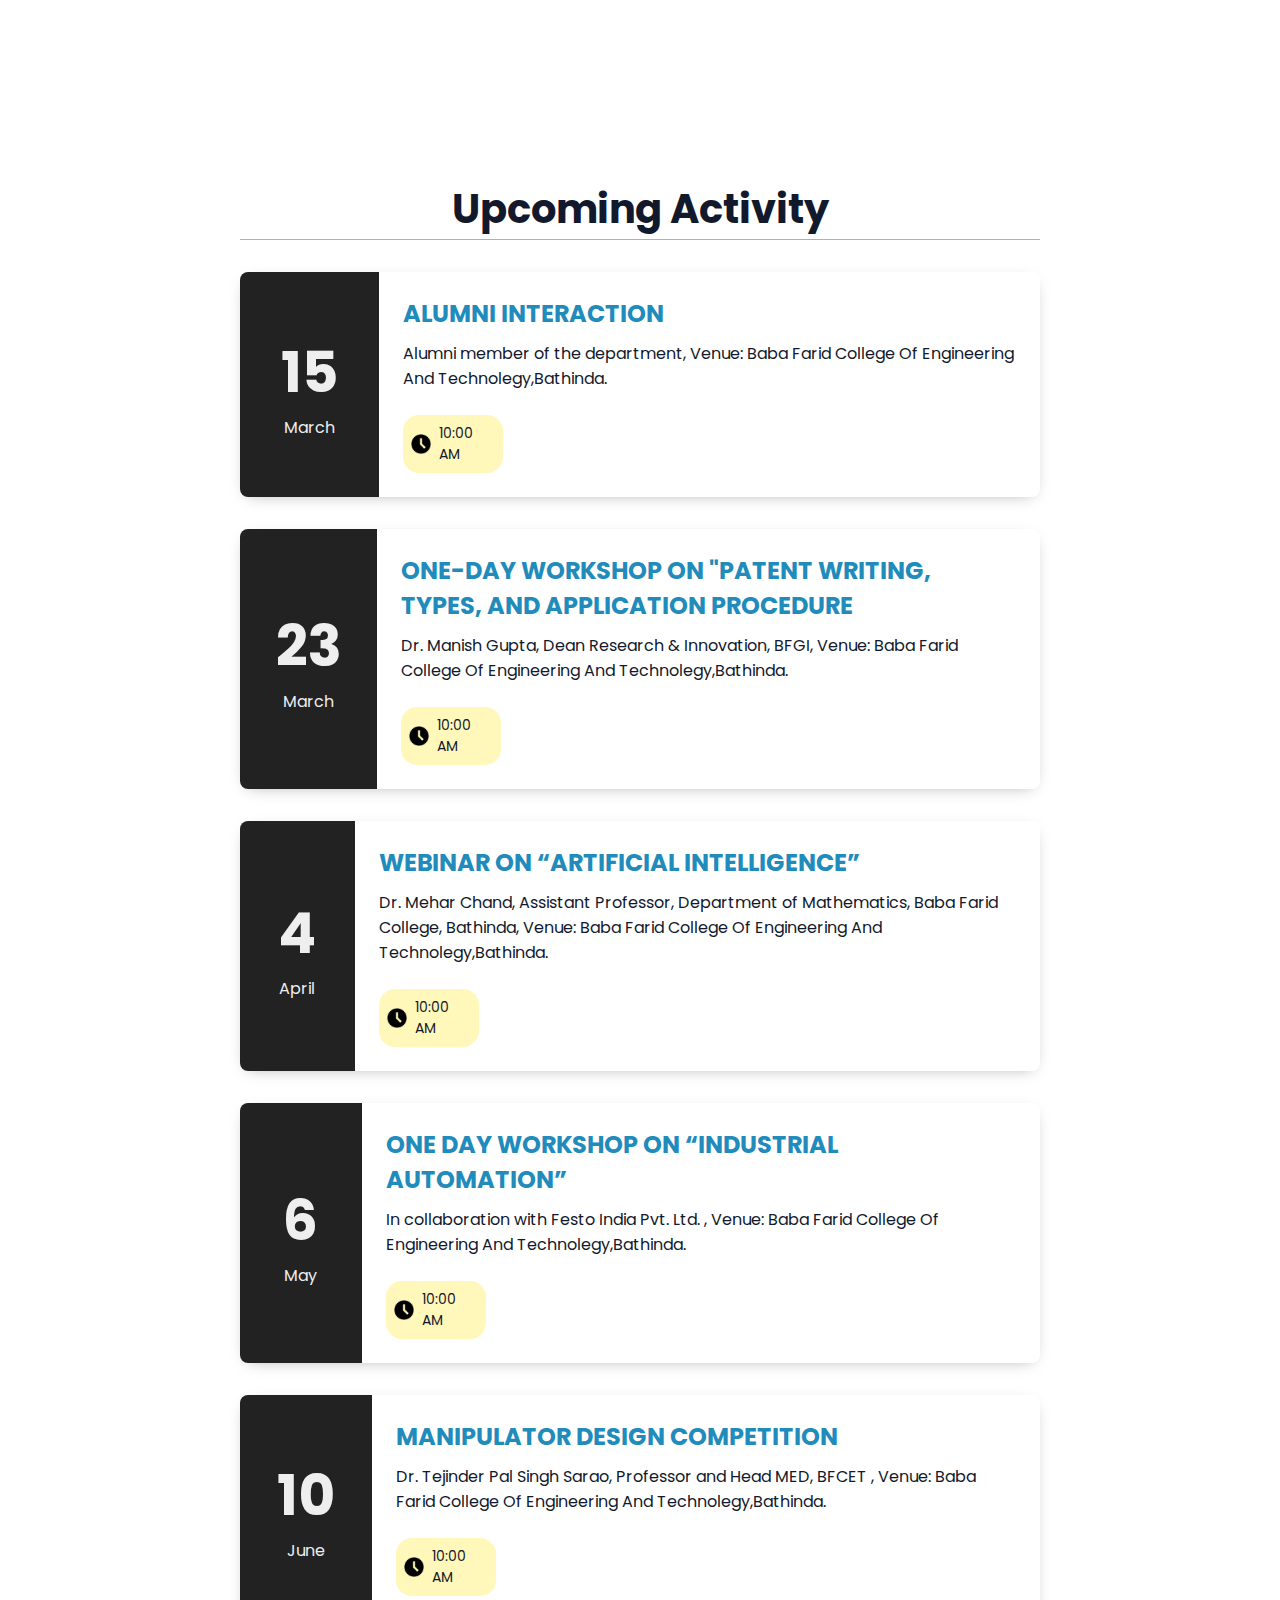
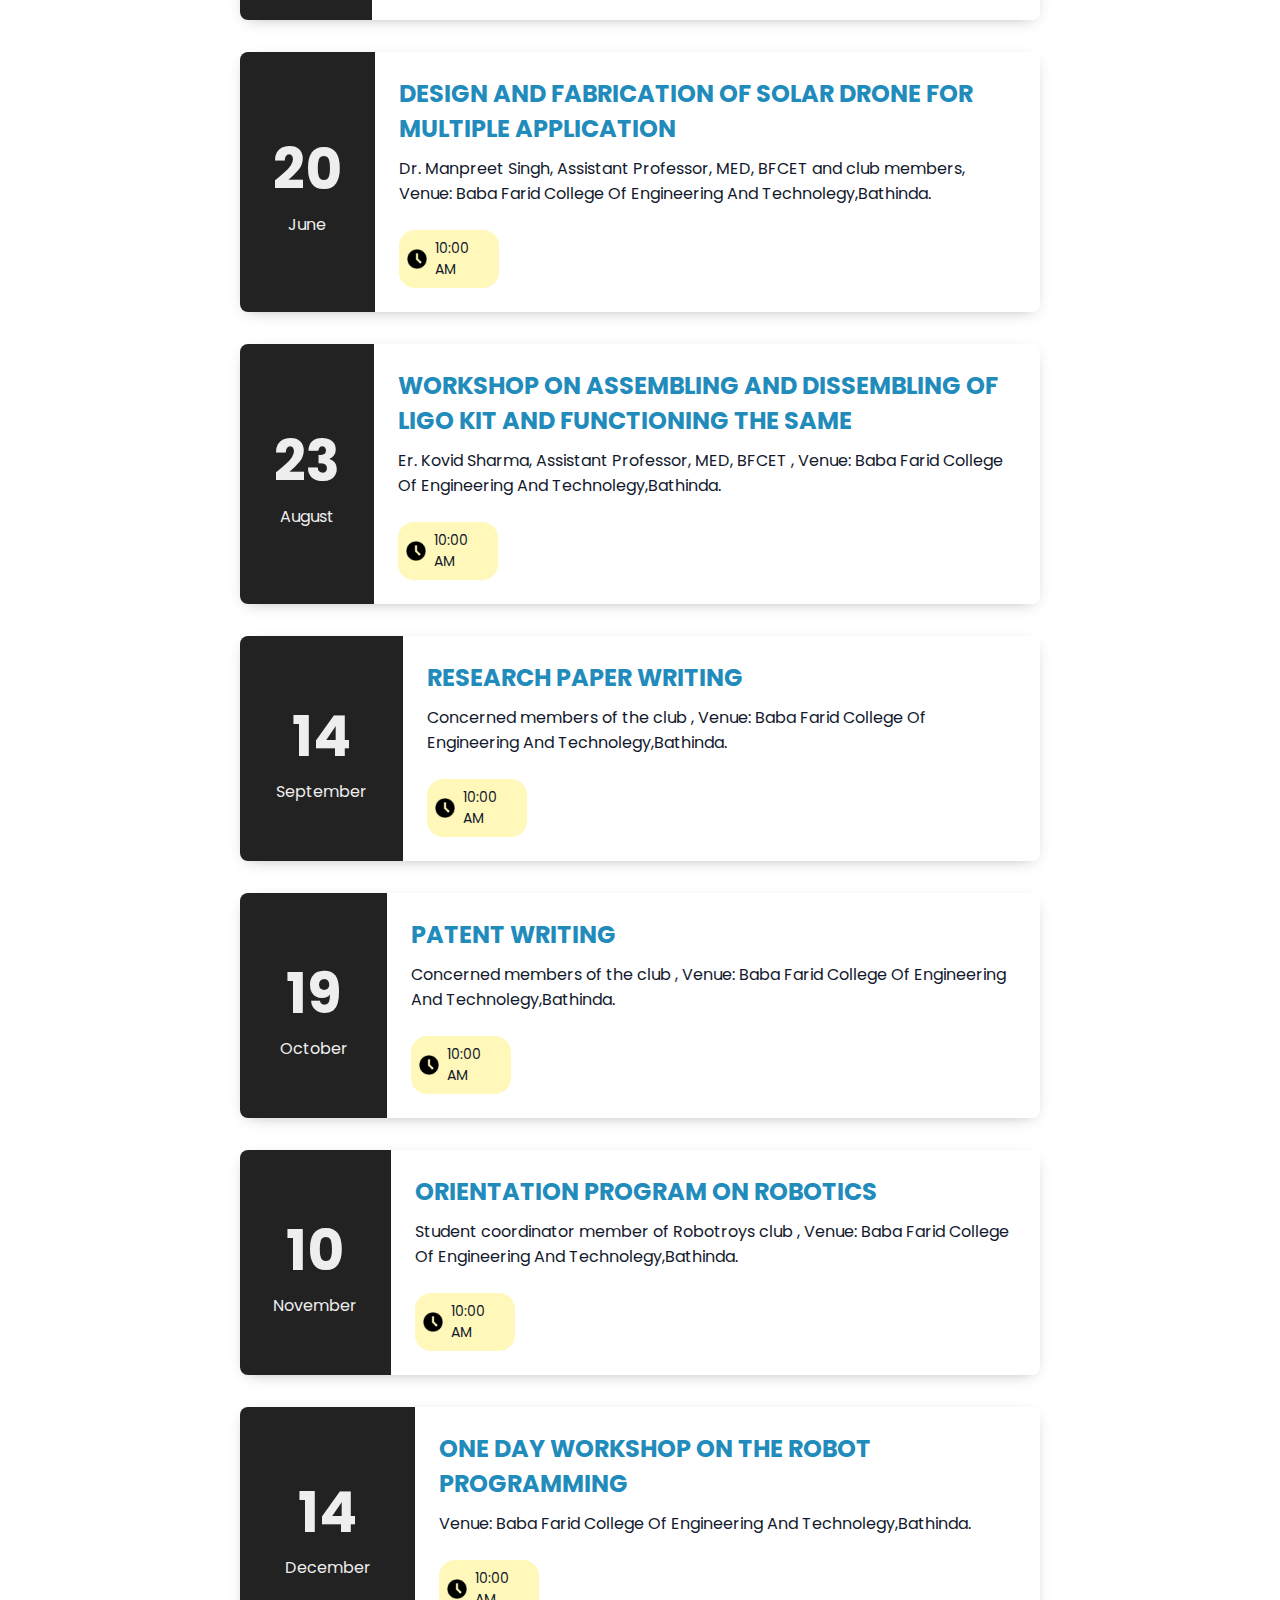
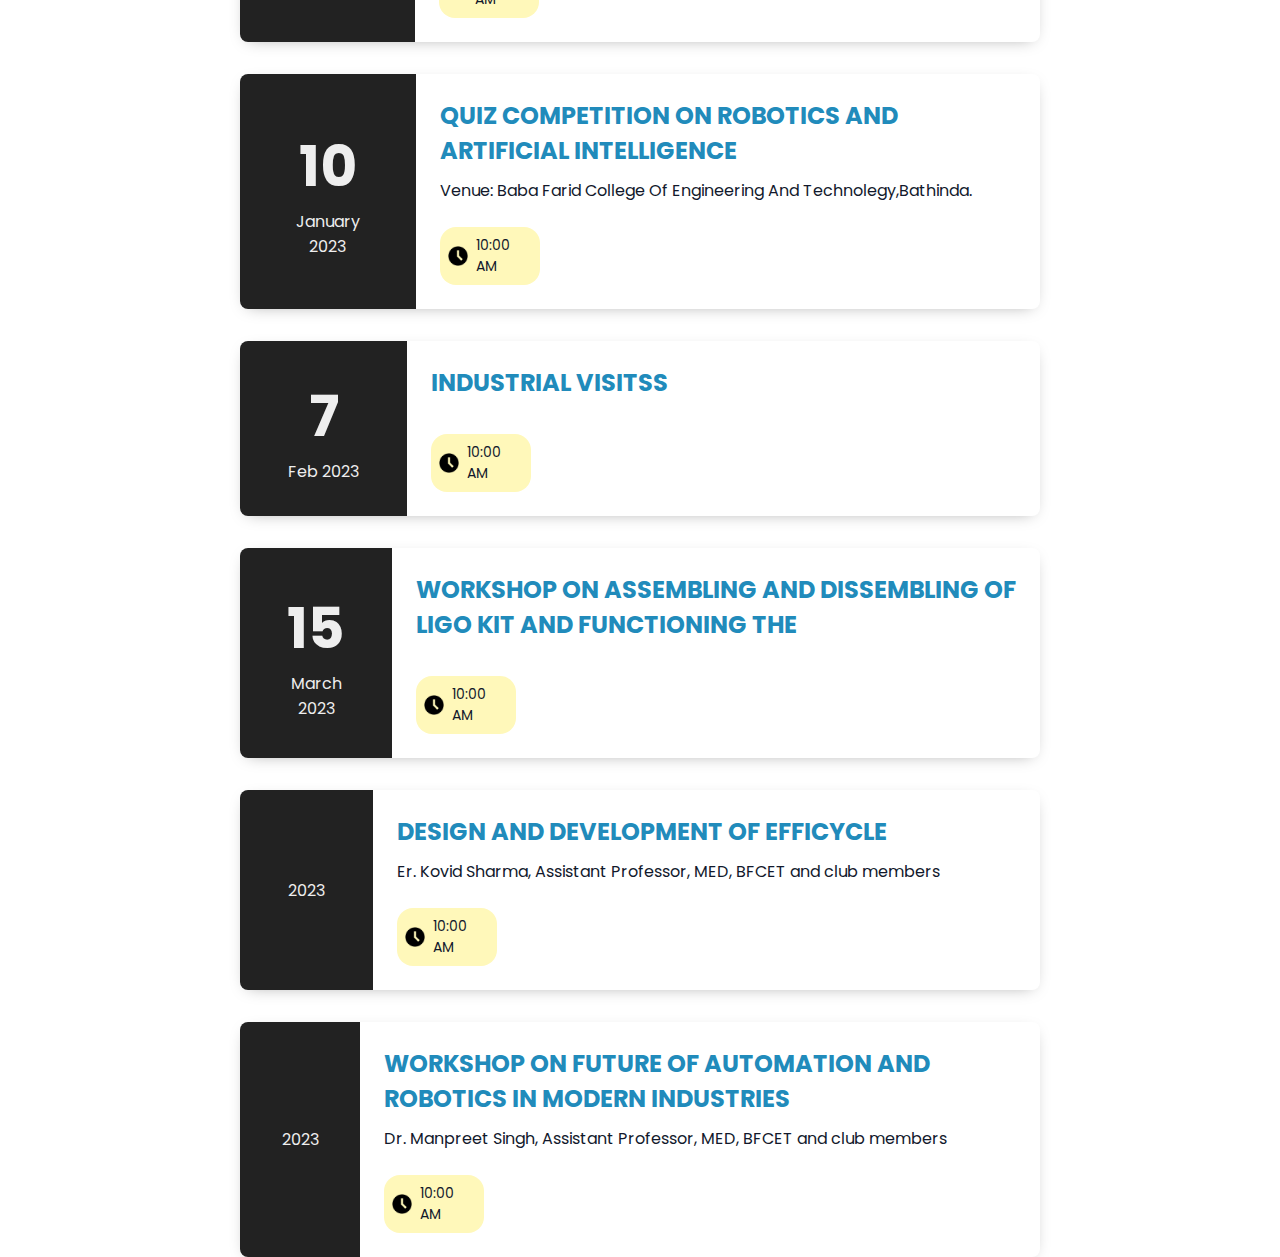
<file: activity.html>
<!DOCTYPE html>
<html lang="en">
<head>
    <meta charset="UTF-8">
    <meta http-equiv="X-UA-Compatible" content="IE=edge">
    <meta name="viewport" content="width=device-width, initial-scale=1.0">
    <title>Document</title>
    <link rel="stylesheet" href="style.css">
</head>
<body>
    <div class="event-container">
        <h3 class="year">Upcoming Activity</h3>
    
        <div class="event">
          <div class="event-left">
            <div class="event-date">
              <div class="date">15</div>
              <div class="month">March</div>
            </div>
          </div>
    
          <div class="event-right">
            <h3 class="event-title">Alumni Interaction</h3>
    
            <div class="event-description">
              Alumni member of the department, Venue: Baba Farid College Of Engineering And Technolegy,Bathinda.
            </div>
    
            <div class="event-timing">
              <img src="images/time.png" alt="" /> 10:00 AM
            </div>
          </div>
        </div>

        <div class="event">
            <div class="event-left">
              <div class="event-date">
                <div class="date">23</div>
                <div class="month">March</div>
              </div>
            </div>
      
            <div class="event-right">
              <h3 class="event-title">One-day workshop on "Patent Writing, Types, and Application Procedure</h3>
      
              <div class="event-description">
                Dr. Manish Gupta, Dean Research & Innovation, BFGI, Venue: Baba Farid College Of Engineering And Technolegy,Bathinda.
              </div>
      
              <div class="event-timing">
                <img src="images/time.png" alt="" /> 10:00 AM
              </div>
            </div>
          </div>

          <div class="event">
            <div class="event-left">
              <div class="event-date">
                <div class="date">4</div>
                <div class="month">April</div>
              </div>
            </div>
      
            <div class="event-right">
              <h3 class="event-title">Webinar on “artificial intelligence”</h3>
      
              <div class="event-description">
                Dr. Mehar Chand, Assistant Professor, Department of Mathematics, Baba Farid College, Bathinda, Venue: Baba Farid College Of Engineering And Technolegy,Bathinda.
              </div>
      
              <div class="event-timing">
                <img src="images/time.png" alt="" /> 10:00 AM
              </div>
            </div>
          </div>


          <div class="event">
            <div class="event-left">
              <div class="event-date">
                <div class="date">6</div>
                <div class="month">May</div>
              </div>
            </div>
      
            <div class="event-right">
              <h3 class="event-title">One day workshop on “Industrial Automation”</h3>
      
              <div class="event-description">
                In collaboration with Festo India Pvt. Ltd. , Venue: Baba Farid College Of Engineering And Technolegy,Bathinda.
              </div>
      
              <div class="event-timing">
                <img src="images/time.png" alt="" /> 10:00 AM
              </div>
            </div>
          </div>


          <div class="event">
            <div class="event-left">
              <div class="event-date">
                <div class="date">10</div>
                <div class="month">June</div>
              </div>
            </div>
      
            <div class="event-right">
              <h3 class="event-title">Manipulator design competition</h3>
      
              <div class="event-description">
                Dr. Tejinder Pal Singh Sarao, Professor and Head MED, BFCET , Venue: Baba Farid College Of Engineering And Technolegy,Bathinda.
              </div>
      
              <div class="event-timing">
                <img src="images/time.png" alt="" /> 10:00 AM
              </div>
            </div>
          </div>

          <div class="event">
            <div class="event-left">
              <div class="event-date">
                <div class="date">20</div>
                <div class="month">June</div>
              </div>
            </div>
      
            <div class="event-right">
              <h3 class="event-title">Design and fabrication of solar drone for multiple application</h3>
      
              <div class="event-description">
                Dr. Manpreet Singh, Assistant Professor, MED, BFCET and club members, Venue: Baba Farid College Of Engineering And Technolegy,Bathinda.
              </div>
      
              <div class="event-timing">
                <img src="images/time.png" alt="" /> 10:00 AM
              </div>
            </div>
          </div>
    
        <div class="event">
          <div class="event-left">
            <div class="event-date">
              <div class="date">23</div>
              <div class="month">August</div>
            </div>
          </div>
    
          <div class="event-right">
            <h3 class="event-title">Workshop on assembling and dissembling of LIGO KIT and functioning the same</h3>
    
            <div class="event-description">
              Er. Kovid Sharma, Assistant Professor, MED, BFCET , Venue: Baba Farid College Of Engineering And Technolegy,Bathinda.
            </div>
    
            <div class="event-timing">
              <img src="images/time.png" alt="" /> 10:00 AM
            </div>
          </div>
        </div>



        



 
        <div class="event">
          <div class="event-left">
            <div class="event-date">
              <div class="date">14</div>
              <div class="month">September</div>
            </div>
          </div>
    
          <div class="event-right">
            <h3 class="event-title">Research paper writing</h3>
    
            <div class="event-description">
              Concerned members of the club , Venue: Baba Farid College Of Engineering And Technolegy,Bathinda.
            </div>
    
            <div class="event-timing">
              <img src="images/time.png" alt="" /> 10:00 AM
            </div>
          </div>
        </div>



         
        <div class="event">
          <div class="event-left">
            <div class="event-date">
              <div class="date">19</div>
              <div class="month">October</div>
            </div>
          </div>
    
          <div class="event-right">
            <h3 class="event-title">Patent writing</h3>
    
            <div class="event-description">
              Concerned members of the club , Venue: Baba Farid College Of Engineering And Technolegy,Bathinda.
            </div>
    
            <div class="event-timing">
              <img src="images/time.png" alt="" /> 10:00 AM
            </div>
          </div>
        </div>



         
        <div class="event">
          <div class="event-left">
            <div class="event-date">
              <div class="date">10</div>
              <div class="month">November</div>
            </div>
          </div>
    
          <div class="event-right">
            <h3 class="event-title">Orientation program on robotics</h3>
    
            <div class="event-description">
              Student coordinator member of Robotroys club  , Venue: Baba Farid College Of Engineering And Technolegy,Bathinda.
            </div>
    
            <div class="event-timing">
              <img src="images/time.png" alt="" /> 10:00 AM
            </div>
          </div>
        </div>






        
         
        <div class="event">
          <div class="event-left">
            <div class="event-date">
              <div class="date">14</div>
              <div class="month">December</div>
            </div>
          </div>
    
          <div class="event-right">
            <h3 class="event-title">One day workshop on the robot programming </h3>
    
            <div class="event-description">
Venue: Baba Farid College Of Engineering And Technolegy,Bathinda.
            </div>
    
            <div class="event-timing">
              <img src="images/time.png" alt="" /> 10:00 AM
            </div>
          </div>
        </div>



        
         
        <div class="event">
          <div class="event-left">
            <div class="event-date">
              <div class="date">10</div>
              <div class="month"> January 2023</div>
            </div>
          </div>
    
          <div class="event-right">
            <h3 class="event-title">Quiz competition on robotics and artificial intelligence</h3>
    
            <div class="event-description">
        Venue: Baba Farid College Of Engineering And Technolegy,Bathinda.
            </div>
    
            <div class="event-timing">
              <img src="images/time.png" alt="" /> 10:00 AM
            </div>
          </div>
        </div>



        
         
        <div class="event">
          <div class="event-left">
            <div class="event-date">
              <div class="date">7</div>
              <div class="month"> Feb 2023</div>
            </div>
          </div>
    
          <div class="event-right">
            <h3 class="event-title">Industrial Visitss</h3>
    
            <div class="event-description">
          
            </div>
    
            <div class="event-timing">
              <img src="images/time.png" alt="" /> 10:00 AM
            </div>
          </div>
        </div>





        

        
         
        <div class="event">
          <div class="event-left">
            <div class="event-date">
              <div class="date">15</div>
              <div class="month">March 2023</div>
            </div>
          </div>
    
          <div class="event-right">
            <h3 class="event-title">Workshop on assembling and dissembling of LIGO KIT and functioning the </h3>
    
            <div class="event-description">
          
            </div>
    
            <div class="event-timing">
              <img src="images/time.png" alt="" /> 10:00 AM
            </div>
          </div>
        </div>





        

        
         
        <div class="event">
          <div class="event-left">
            <div class="event-date">
              <div class="date"></div>
              <div class="month">2023</div>
            </div>
          </div>
    
          <div class="event-right">
            <h3 class="event-title">Design and development of efficycle</h3>
    
            <div class="event-description">
              Er. Kovid Sharma, Assistant Professor, MED, BFCET and club members
            </div>
    
            <div class="event-timing">
              <img src="images/time.png" alt="" /> 10:00 AM
            </div>
          </div>
        </div>





        

        
         
        <div class="event">
          <div class="event-left">
            <div class="event-date">
              <div class="date"></div>
              <div class="month">2023</div>
            </div>
          </div>
    
          <div class="event-right">
            <h3 class="event-title">Workshop on future of automation and robotics in modern industries</h3>
    
            <div class="event-description">
              Dr. Manpreet Singh, Assistant Professor, MED, BFCET and club members
            </div>
    
            <div class="event-timing">
              <img src="images/time.png" alt="" /> 10:00 AM
            </div>
          </div>
        </div>




        

        
    


</body>
</html>
</file>
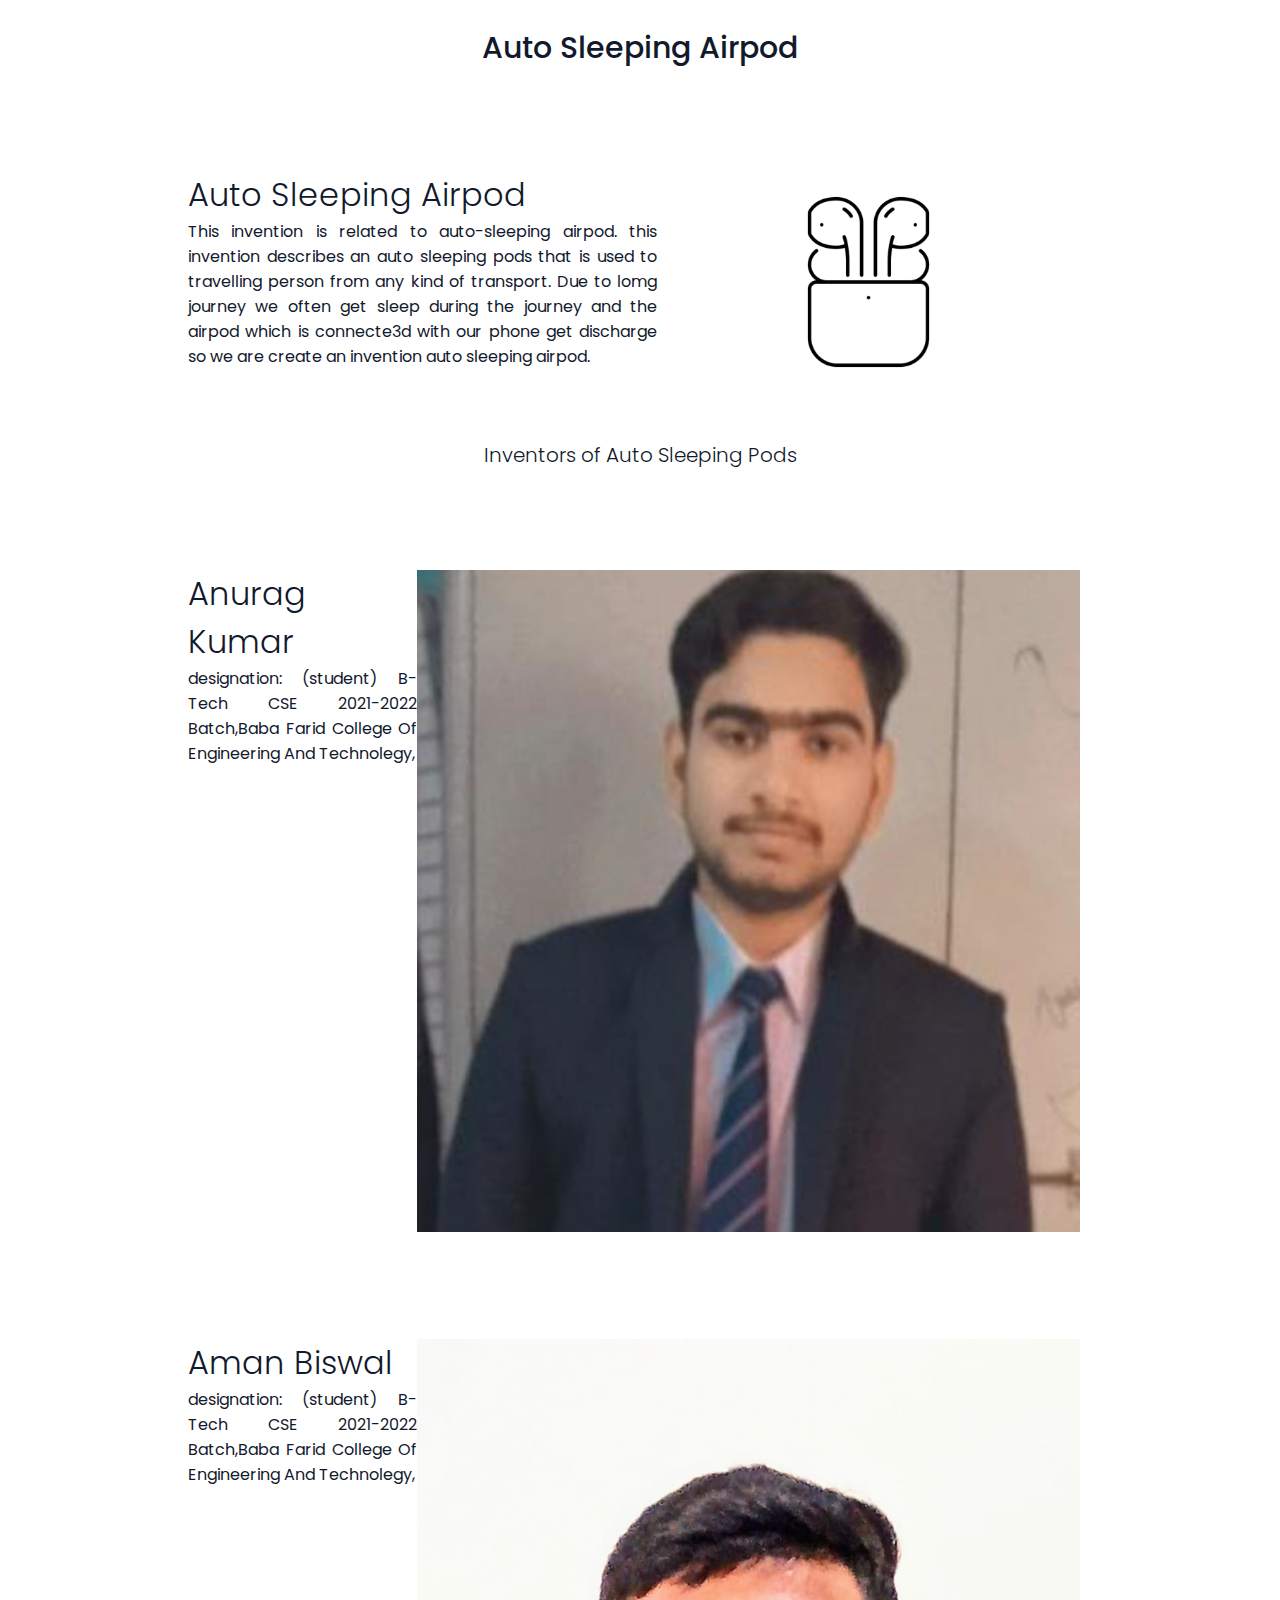
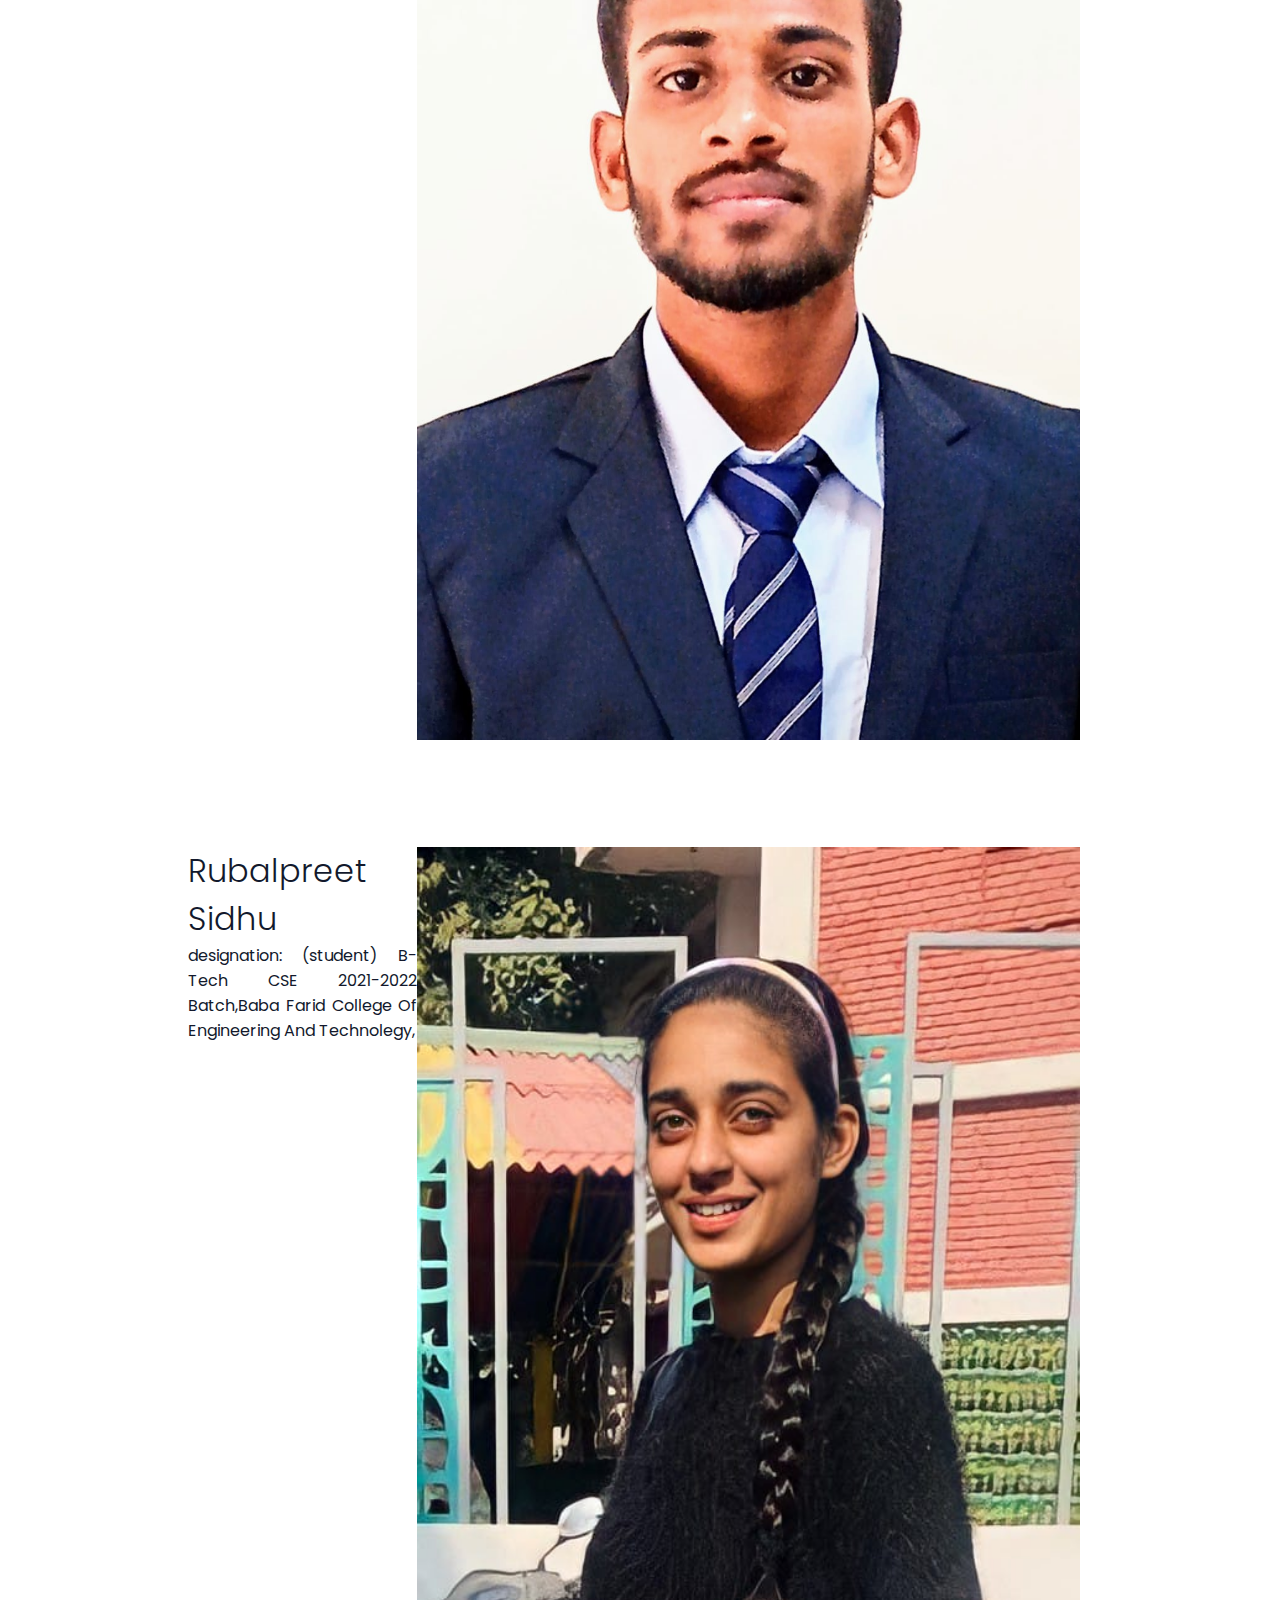
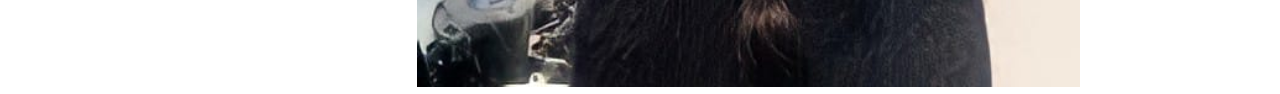
<file: airpod.html>
<!DOCTYPE html>
<html lang="en">
<head>
    <meta charset="UTF-8">
    <meta http-equiv="X-UA-Compatible" content="IE=edge">
    <meta name="viewport" content="width=device-width, initial-scale=1.0">
    <link rel="stylesheet" href="style.css">
    <title>Document</title>
</head>
<body>
    <section class="airpod-detail">
        <div class="airpod-heading">
            <h1>Auto Sleeping Airpod</h1>
        </div>

        <div class="airpod-main">
            <div class="airpod-image">
                <img src="./images/airpods.png" alt="">
            </div>
            <div class="airpod-text">
                <h2>
                    Auto Sleeping Airpod
                </h2>
                <p>
                    This invention is related to auto-sleeping airpod.
                    this invention describes an auto sleeping pods that is used to travelling person from any kind of transport. Due to lomg journey we often get sleep during the journey and the airpod which is connecte3d with our phone get discharge so we are create an invention auto sleeping airpod.
                </p>
            </div>
        </div>
<div class="inventor-heading">
    <h2>
        Inventors of Auto Sleeping Pods
    </h2>
</div>

<div class="airpod-main">
    <div class="airpod-image">
        <img src="./images/anurag.jpeg" alt="">
    </div>
    <div class="airpod-text">
        <h2>
            Anurag Kumar
        </h2>
        <p>
         designation: (student) B-Tech CSE 2021-2022 Batch,Baba Farid College Of Engineering And Technolegy,
        </p>
    </div>
</div>





<div class="airpod-main">
    <div class="airpod-image">
        <img src="./images/aman.jpg" alt="">
    </div>
    <div class="airpod-text">
        <h2>
            Aman Biswal
        </h2>
        <p>
         designation: (student) B-Tech CSE 2021-2022 Batch,Baba Farid College Of Engineering And Technolegy,
        </p>
    </div>
</div>




<div class="airpod-main">
    <div class="airpod-image">
        <img src="./images/rubal.jpeg" alt="">
    </div>
    <div class="airpod-text">
        <h2>
            Rubalpreet Sidhu
        </h2>
        <p>
         designation: (student) B-Tech CSE 2021-2022 Batch,Baba Farid College Of Engineering And Technolegy,
        </p>
    </div>
</div>
    </section>
</body>
</html>
</file>
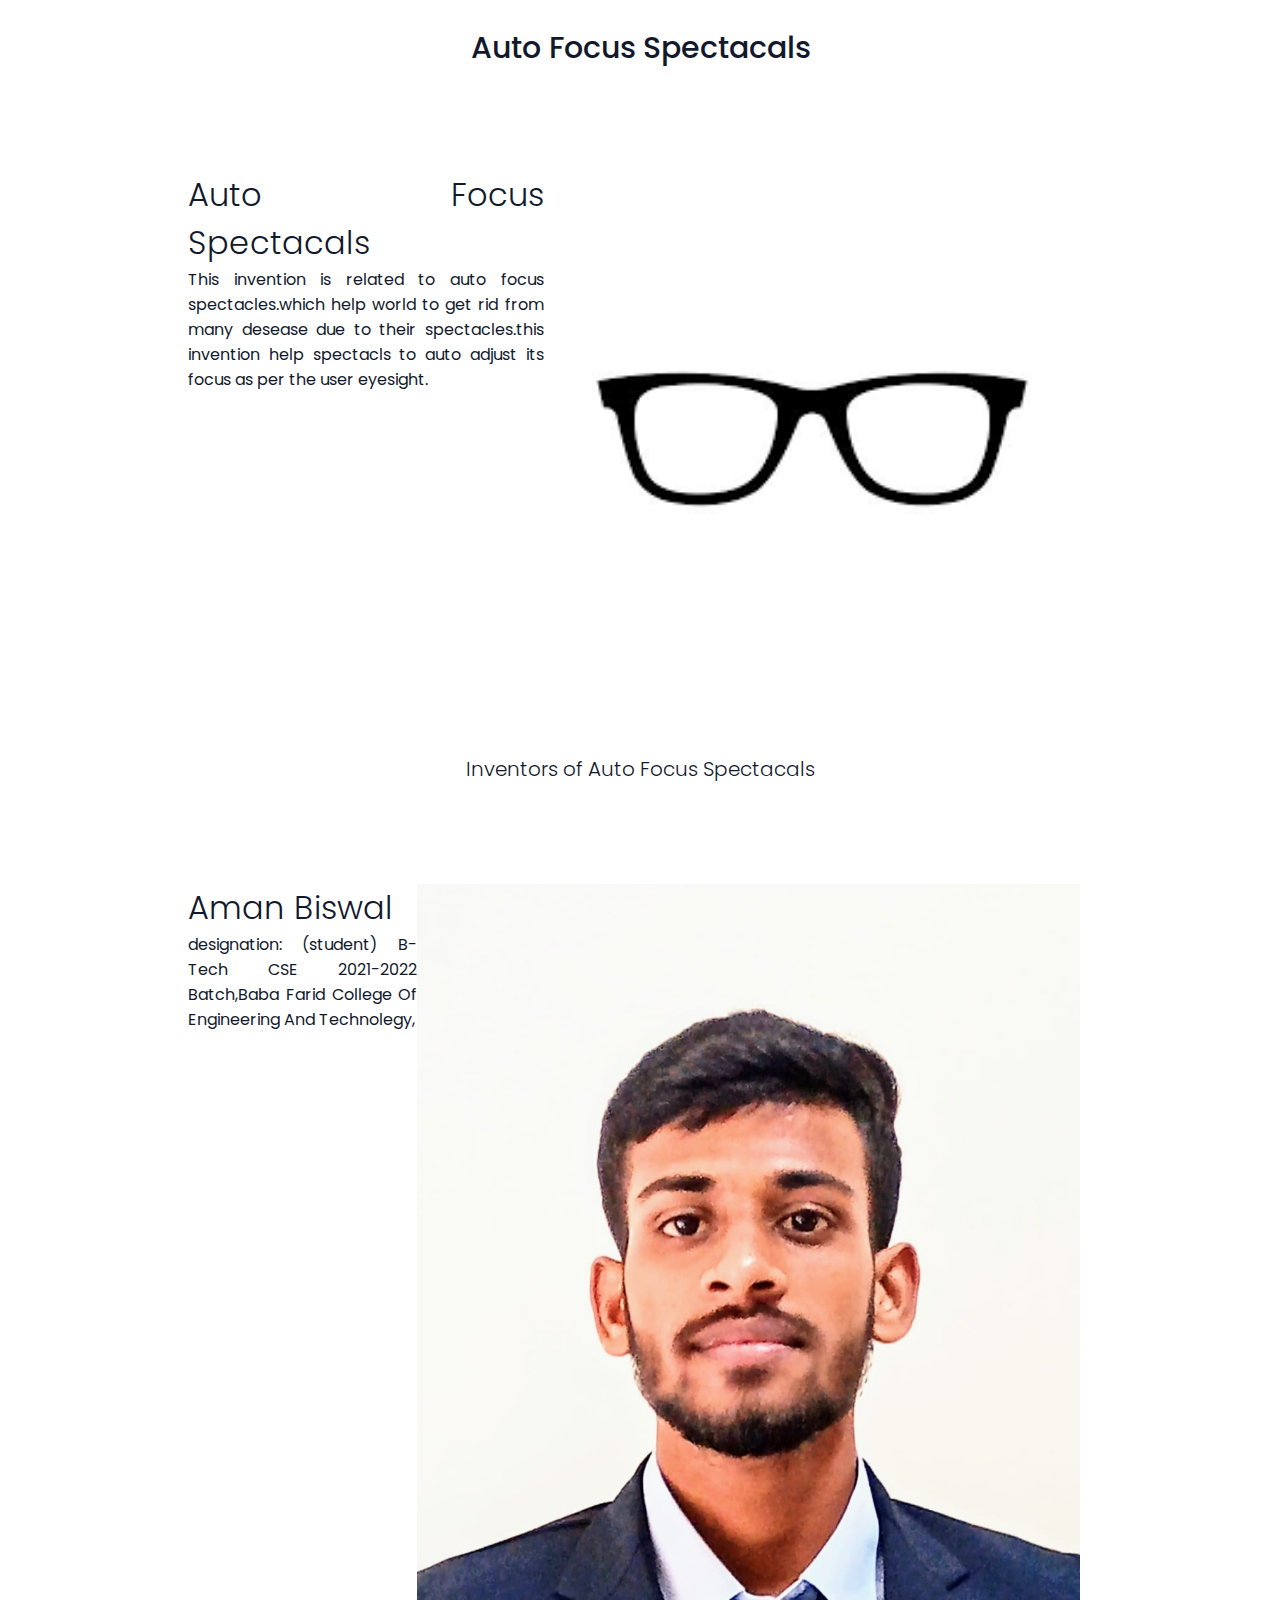
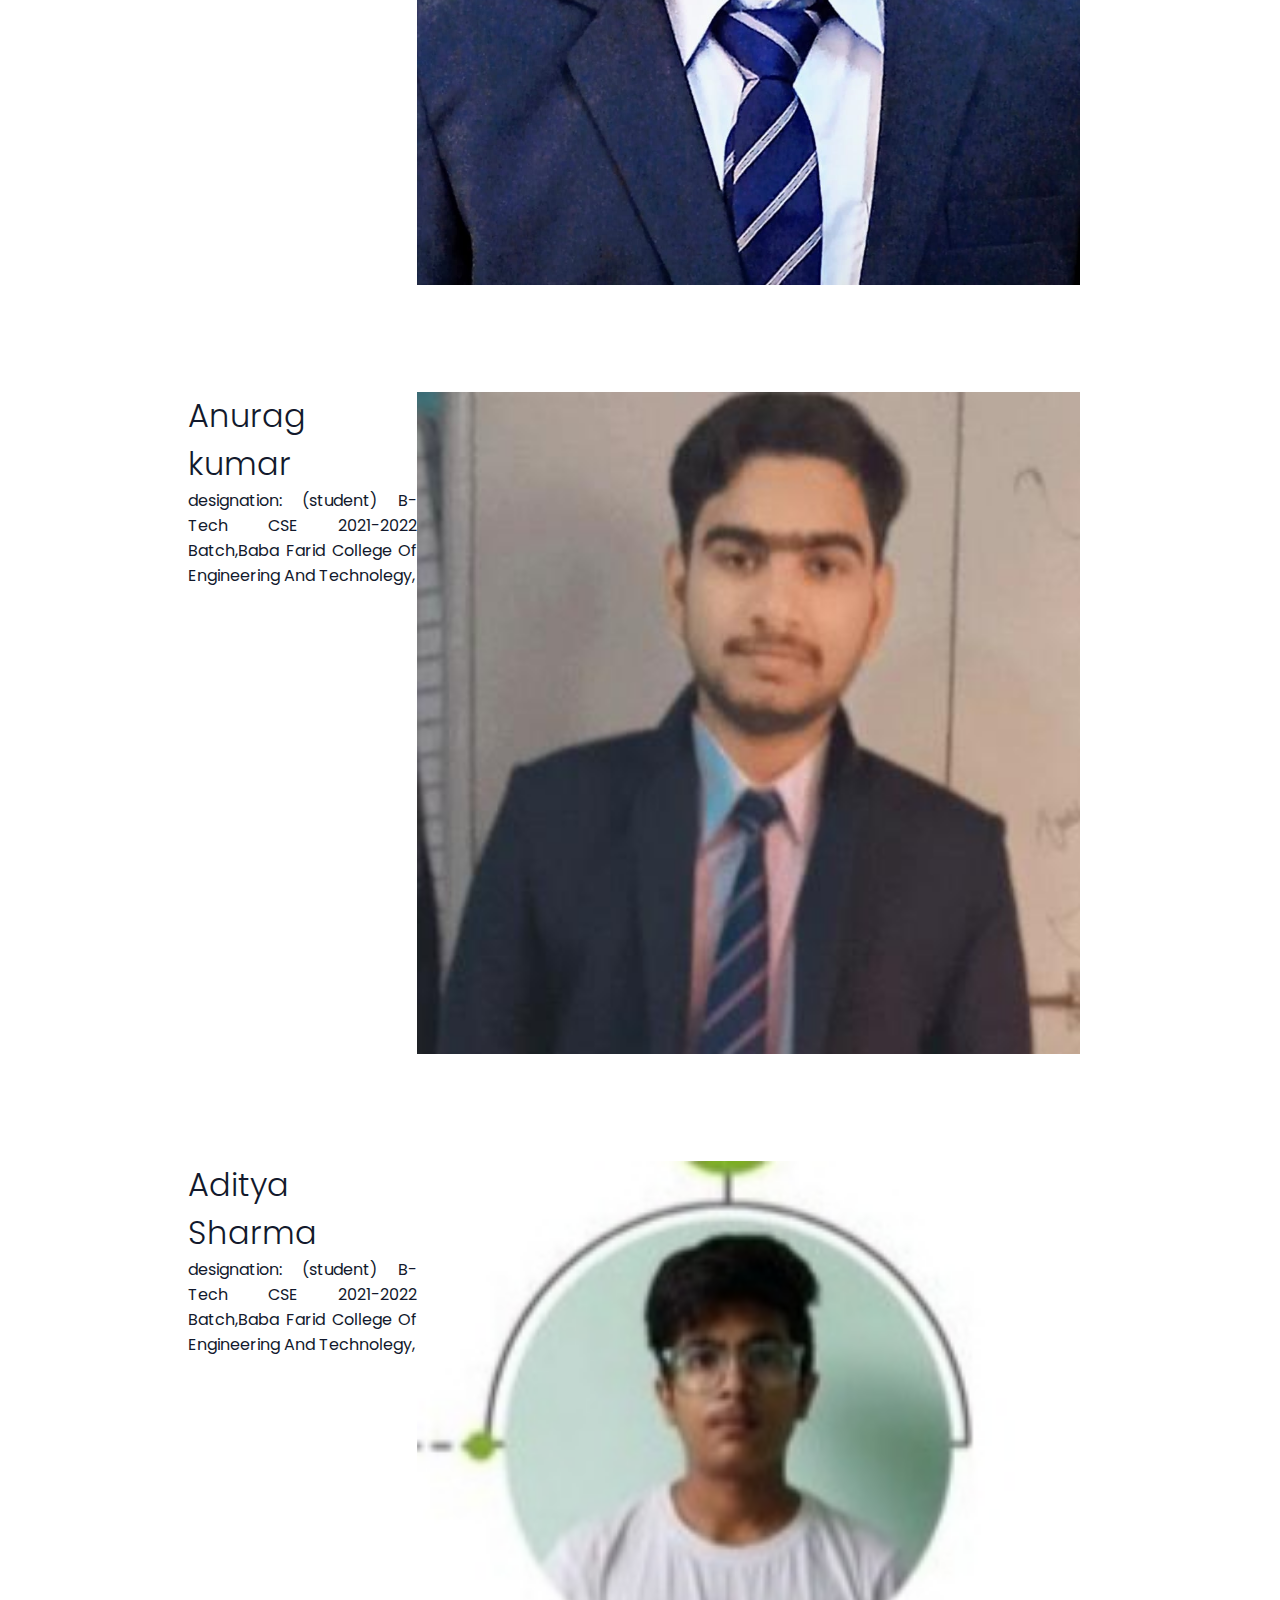
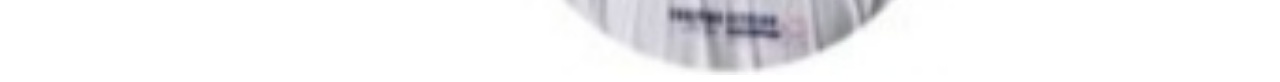
<file: autofocus.html>
<!DOCTYPE html>
<html lang="en">
<head>
    <meta charset="UTF-8">
    <meta http-equiv="X-UA-Compatible" content="IE=edge">
    <meta name="viewport" content="width=device-width, initial-scale=1.0">
    <link rel="stylesheet" href="style.css">
    <title>Document</title>
</head>
<body>
    <section class="airpod-detail">
        <div class="airpod-heading">
            <h1>Auto Focus Spectacals</h1>
        </div>

        <div class="airpod-main">
            <div class="airpod-image">
                <img src="./images/autofocus.png" alt="">
            </div>
            <div class="airpod-text">
                <h2>
                    Auto Focus Spectacals
                </h2>
                <p>
                    This invention is related to auto focus spectacles.which help world to get rid from many desease due to their spectacles.this invention help spectacls to auto adjust its focus as per the user eyesight.
                </p>
            </div>
        </div>
<div class="inventor-heading">
    <h2>
        Inventors of Auto Focus Spectacals
    </h2>
</div>

<div class="airpod-main">
    <div class="airpod-image">
        <img src="./images/aman.jpg" alt="">
    </div>
    <div class="airpod-text">
        <h2>
            Aman Biswal
        </h2>
        <p>
         designation: (student) B-Tech CSE 2021-2022 Batch,Baba Farid College Of Engineering And Technolegy,
        </p>
    </div>
</div>





<div class="airpod-main">
    <div class="airpod-image">
        <img src="./images/anurag.jpeg" alt="">
    </div>
    <div class="airpod-text">
        <h2>
            Anurag kumar
        </h2>
        <p>
         designation: (student) B-Tech CSE 2021-2022 Batch,Baba Farid College Of Engineering And Technolegy,
        </p>
    </div>
</div>




<div class="airpod-main">
    <div class="airpod-image">
        <img src="./images/aditya.jpg" alt="">
    </div>
    <div class="airpod-text">
        <h2>
            Aditya Sharma
        </h2>
        <p>
         designation: (student) B-Tech CSE 2021-2022 Batch,Baba Farid College Of Engineering And Technolegy,
        </p>
    </div>
</div>
    </section>
</body>
</html>
</file>
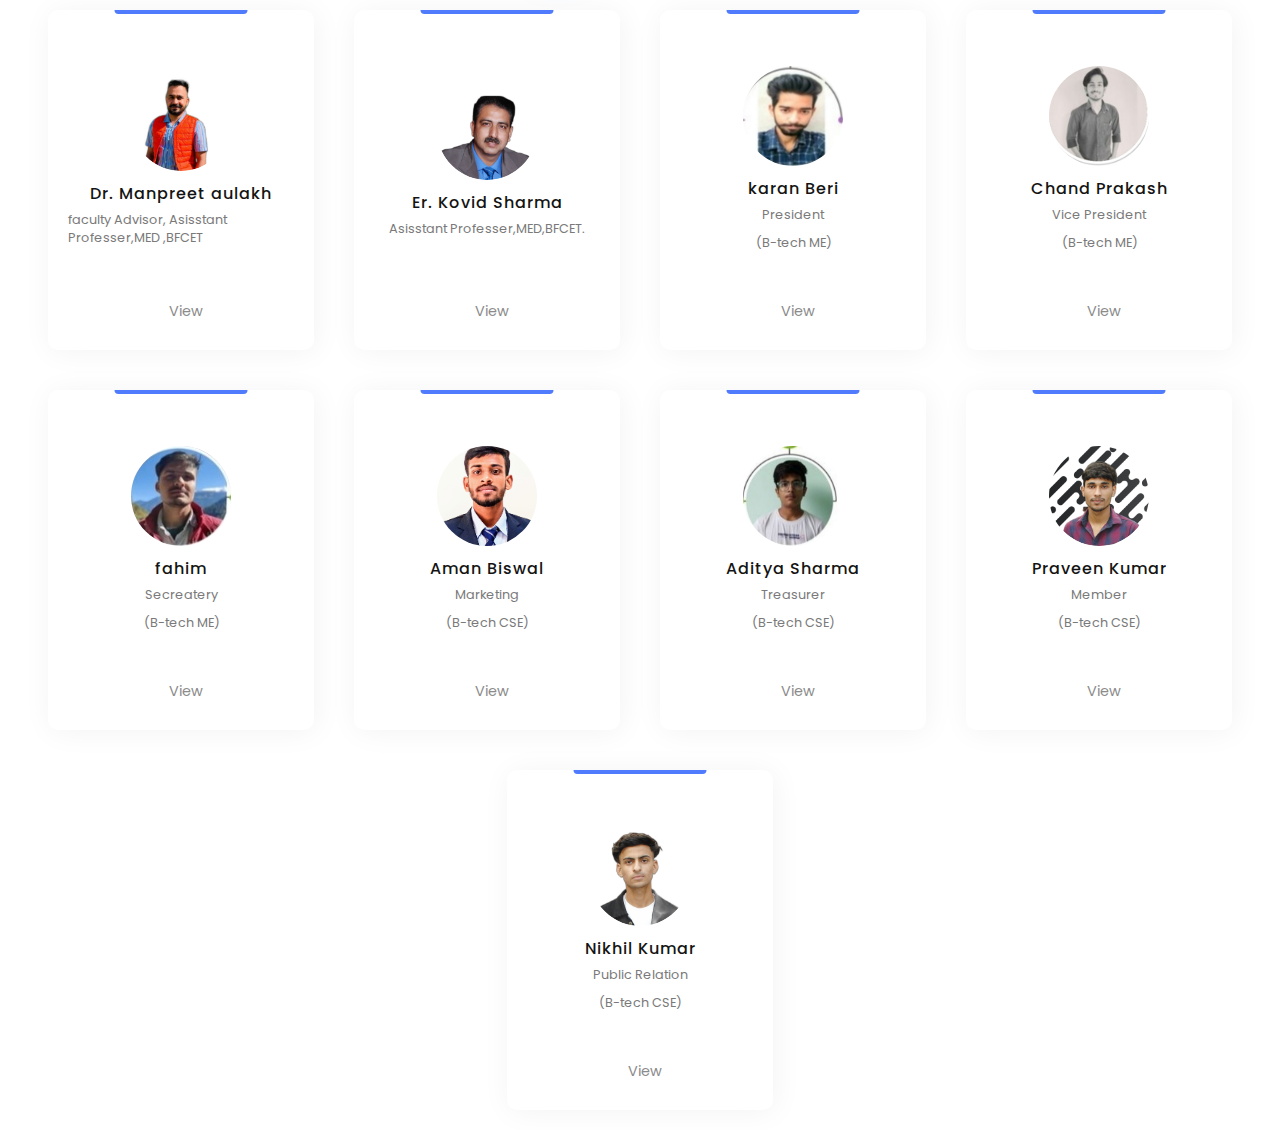
<file: member.html>
<!DOCTYPE html>
<html lang="en">
<head>
    <meta charset="UTF-8">
    <meta http-equiv="X-UA-Compatible" content="IE=edge">
    <meta name="viewport" content="width=device-width, initial-scale=1.0">
    <title>Document</title>
    <link rel="stylesheet" href="style.css">
</head>
<body>
    
    <section <div data-aos="fade-up" id="team" data-aos="fade-up" data-aos-anchor-placement="top-bottom">
        <h1 data-aos="fade-up" class="heading">
            <!--icon---------------->
            <i class="fas fa-rocket"></i> Team Members
        </h1>
        <!--container---------------->
        <div data-aos="fade-up" class="container">
           <!--box-1----------->
           <div class="box">
            <!--top-bar---------------->
            <div class="top-bar"></div>
            <!--nav------------->
            <div class="nav">
                <!--verify-icon-------->
                <i class="verify fas fa-check-circle"></i>
                <!--heart-btn--------------->
                <input class="heart-btn" id="heart-btn" type="checkbox" />
                <label class="heart"></label>
            </div>
            <!--img and details---------------->
            <div class="details">
                <img alt="" src="./images/manpreet sir profile.png" />
                <strong>Dr. Manpreet aulakh</strong>
                <p>faculty Advisor, Asisstant Professer,MED ,BFCET</p>
            </div>
            <!--view-btns------------------->
            <div class="btn">
                <a href="#"><i class="fas fa-eye"></i>View</a>
            </div>
        </div>
        <!--box-2----------->
        <div class="box">
            <!--top-bar---------------->
            <div class="top-bar"></div>
            <!--nav------------->
            <div class="nav">
                <!--verify-icon-------->
                <i class="verify fas fa-check-circle"></i>
                <!--heart-btn--------------->
                <input class="heart-btn" id="heart-btn2" type="checkbox" />
                <label class="heart"></label>
            </div>
            <!--img and details---------------->
            <div class="details">
                <img alt="" src="./images/kovid sir profile.png" />
                <strong>Er. Kovid Sharma</strong>
                <p>Asisstant Professer,MED,BFCET.</p>
            </div>
            <!--view-btns------------------->
            <div class="btn">
                <a href="#"><i class="fas fa-eye"></i>View</a>
            </div>
        </div>
       

            <!--box-2----------->
            <div class="box">
                <!--top-bar---------------->
                <div class="top-bar"></div>
                <!--nav------------->
                <div class="nav">
                    <!--verify-icon-------->
                    <i class="verify fas fa-check-circle"></i>
                    <!--heart-btn--------------->
                    <input class="heart-btn" id="heart-btn2" type="checkbox" />
                    <label class="heart"></label>
                </div>
                <!--img and details---------------->
                <div class="details">
                    <img alt="" src="./images/karan.jpg" />
                    <strong>karan Beri</strong>
                    <p>President</p>
                    <p>(B-tech ME)</p>
                </div>
                <!--view-btns------------------->
                <div class="btn">
                    <a href="#"><i class="fas fa-eye"></i>View</a>
                </div>
            </div>
           


            <div class="box">
                <!--top-bar---------------->
                <div class="top-bar"></div>
                <!--nav------------->
                <div class="nav">
                    <!--verify-icon-------->
                    <i class="verify fas fa-check-circle"></i>
                    <!--heart-btn--------------->
                    <input class="heart-btn" id="heart-btn2" type="checkbox" />
                    <label class="heart"></label>
                </div>
                <!--img and details---------------->
                <div class="details">
                    <img alt="" src="./images/chand.jpg" />
                    <strong>Chand Prakash </strong>
                    <p> Vice President</p>
                    <p>(B-tech ME)</p>
                </div>
                <!--view-btns------------------->
                <div class="btn">
                    <a href="#"><i class="fas fa-eye"></i>View</a>
                </div>
            </div>




            <div class="box">
                <!--top-bar---------------->
                <div class="top-bar"></div>
                <!--nav------------->
                <div class="nav">
                    <!--verify-icon-------->
                    <i class="verify fas fa-check-circle"></i>
                    <!--heart-btn--------------->
                    <input class="heart-btn" id="heart-btn2" type="checkbox" />
                    <label class="heart"></label>
                </div>
                <!--img and details---------------->
                <div class="details">
                    <img alt="" src="./images/fahim.jpg" />
                    <strong> fahim</strong>
                    <p> Secreatery</p>
                    <p>(B-tech ME)</p>
                </div>
               <!--view-btns------------------->
                <div class="btn">
                    <a href="#"><i class="fas fa-eye"></i>View</a>
                </div>
            </div>


            <div class="box">
                <!--top-bar---------------->
                <div class="top-bar"></div>
                <!--nav------------->
                <div class="nav">
                    <!--verify-icon-------->
                    <i class="verify fas fa-check-circle"></i>
                    <!--heart-btn--------------->
                    <input class="heart-btn" id="heart-btn2" type="checkbox" />
                    <label class="heart"></label>
                </div>
                <!--img and details---------------->
                <div class="details">
                    <img alt="" src="./images/aman.jpg" />
                    <strong>Aman Biswal</strong>
                    <p>Marketing</p>
                    <p>(B-tech CSE)</p>
                </div>
                <!--view-btns------------------->
                <div class="btn">
                    <a href="#"><i class="fas fa-eye"></i>View</a>
                </div>
            </div>





            <div class="box">
                <!--top-bar---------------->
                <div class="top-bar"></div>
                <!--nav------------->
                <div class="nav">
                    <!--verify-icon-------->
                    <i class="verify fas fa-check-circle"></i>
                    <!--heart-btn--------------->
                    <input class="heart-btn" id="heart-btn2" type="checkbox" />
                    <label class="heart"></label>
                </div>
                <!--img and details---------------->
                <div class="details">
                    <img alt="" src="./images/aditya.jpg" />
                    <strong>Aditya Sharma</strong>
                    <p>Treasurer</p>
                    <p>(B-tech CSE)</p>
                </div>
                <!--view-btns------------------->
                <div class="btn">
                    <a href="#"><i class="fas fa-eye"></i>View</a>
                </div>
            </div>



            <div class="box">
                <!--top-bar---------------->
                <div class="top-bar"></div>
                <!--nav------------->
                <div class="nav">
                    <!--verify-icon-------->
                    <i class="verify fas fa-check-circle"></i>
                    <!--heart-btn--------------->
                    <input class="heart-btn" id="heart-btn2" type="checkbox" />
                    <label class="heart"></label>
                </div>
                <!--img and details---------------->
                <div class="details">
                    <img alt="" src="./images/void (2).png" />
                    <strong>Praveen Kumar</strong>
                    <p>Member</p>
                    <p>(B-tech CSE)</p>
                </div>
                <!--view-btns------------------->
                <div class="btn">
                    <a href="#"><i class="fas fa-eye"></i>View</a>
                </div>
            </div>



            <div class="box">
                <!--top-bar---------------->
                <div class="top-bar"></div>
                <!--nav------------->
                <div class="nav">
                    <!--verify-icon-------->
                    <i class="verify fas fa-check-circle"></i>
                    <!--heart-btn--------------->
                    <input class="heart-btn" id="heart-btn2" type="checkbox" />
                    <label class="heart"></label>
                </div>
                <!--img and details---------------->
                <div class="details">
                    <img alt="" src="./images/void (1).png" />
                    <strong>Nikhil Kumar</strong>
                    <p>Public Relation</p>
                    <p>(B-tech CSE)</p>
                </div>
                <!--view-btns------------------->
                <div class="btn">
                    <a href="#"><i class="fas fa-eye"></i>View</a>
                </div>
            </div>





    </section>

</body>
</html>
</file>
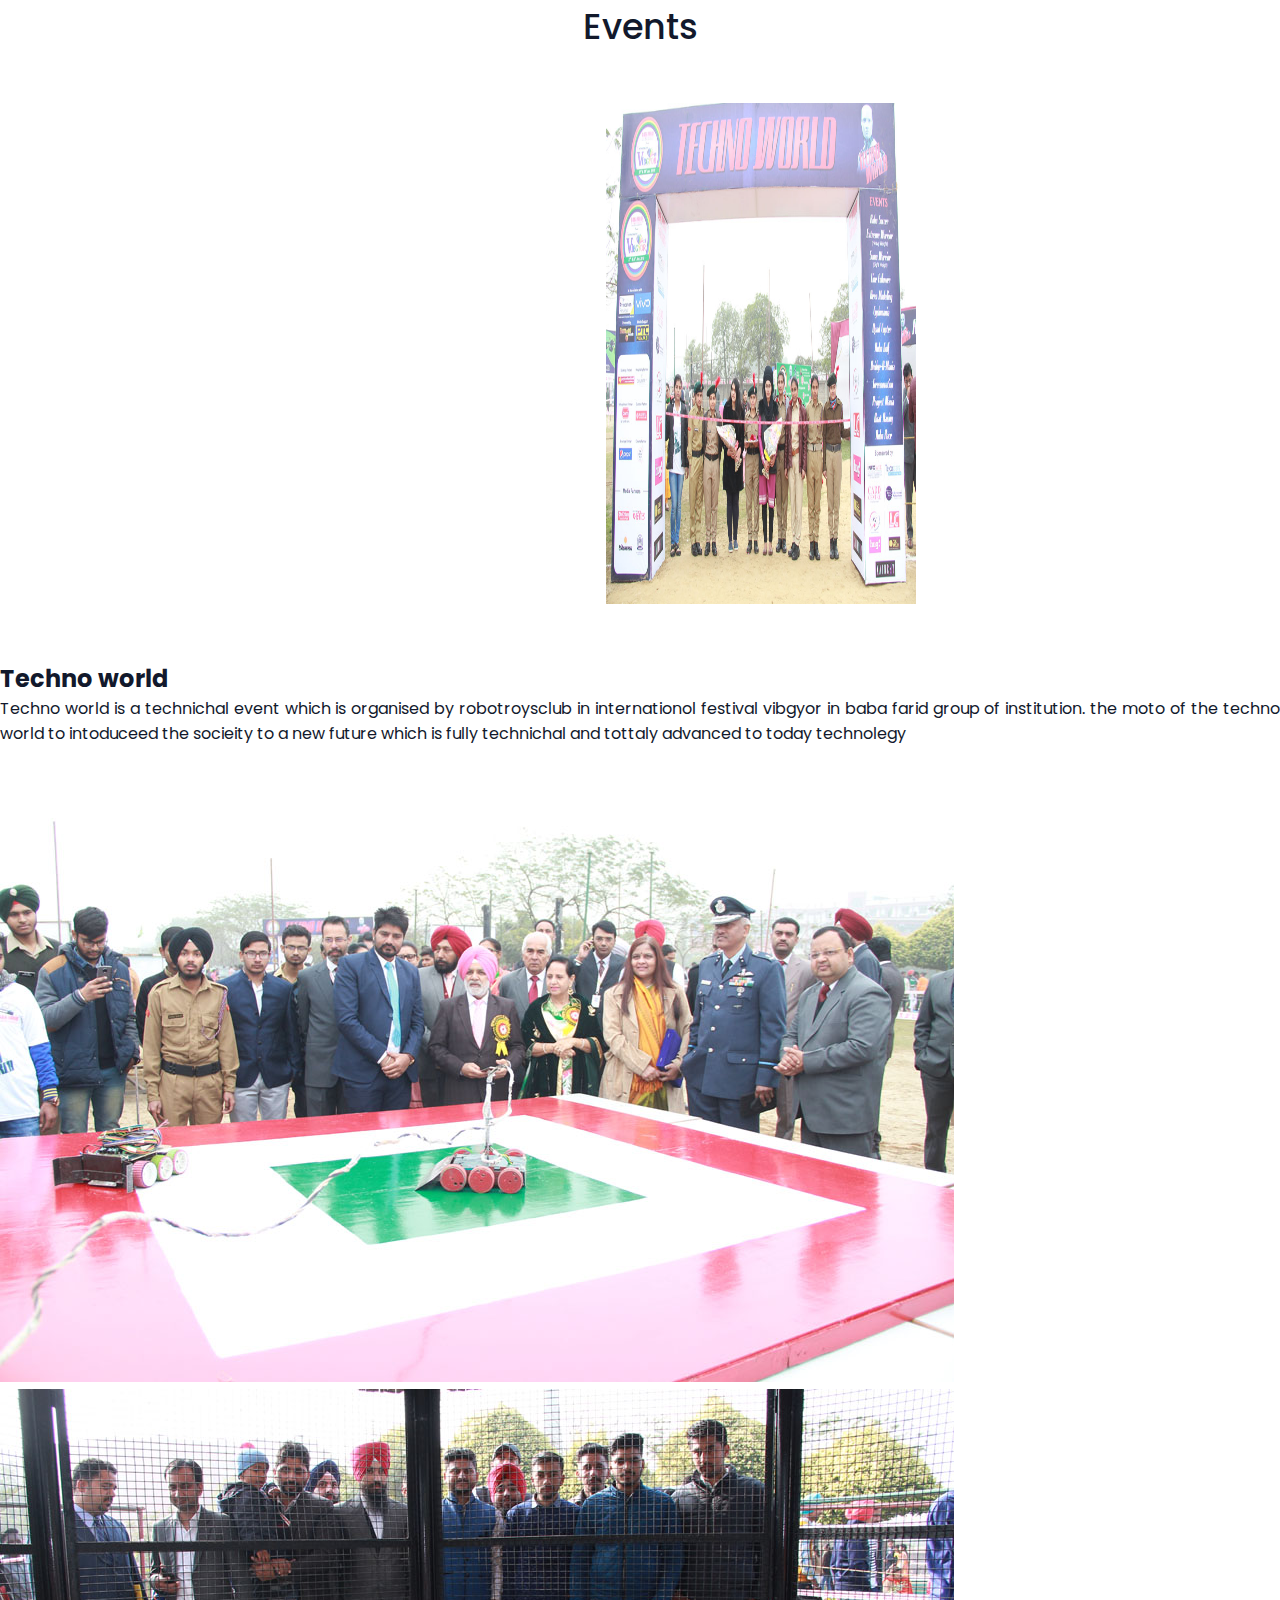
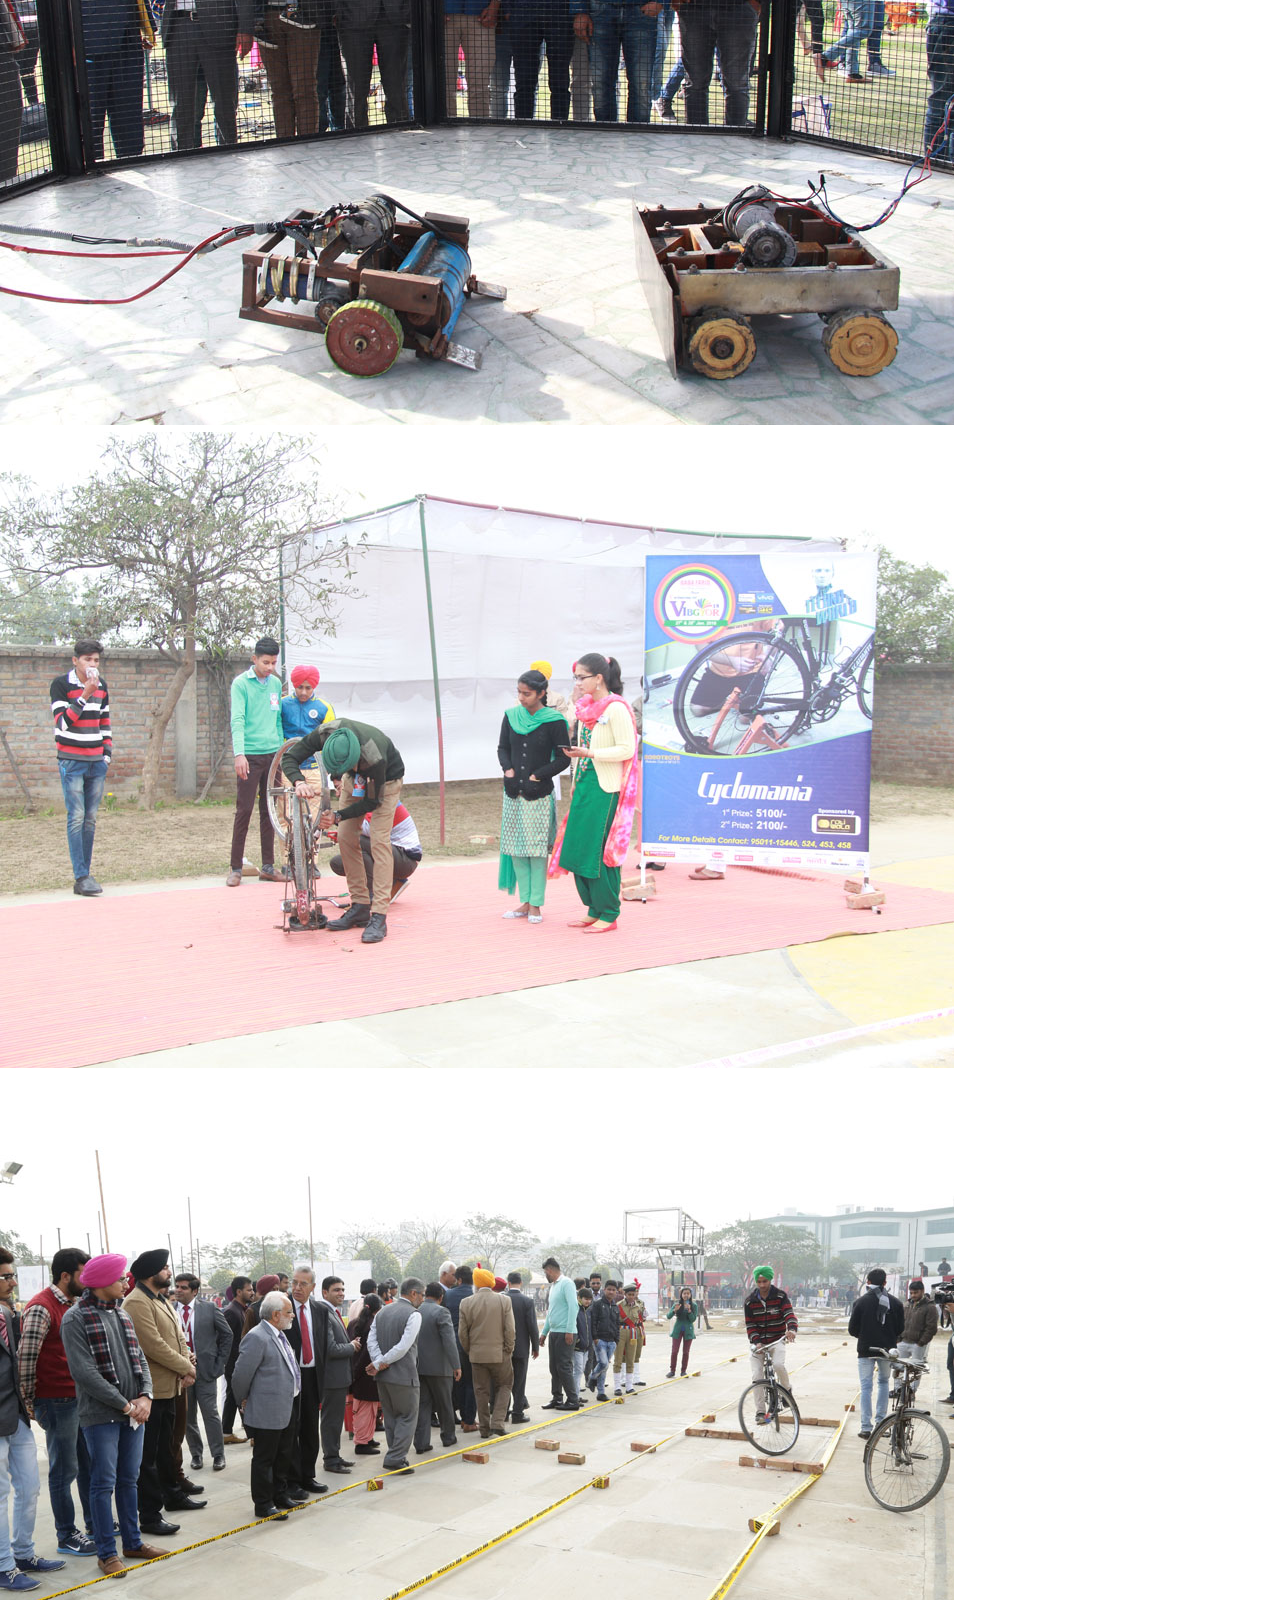
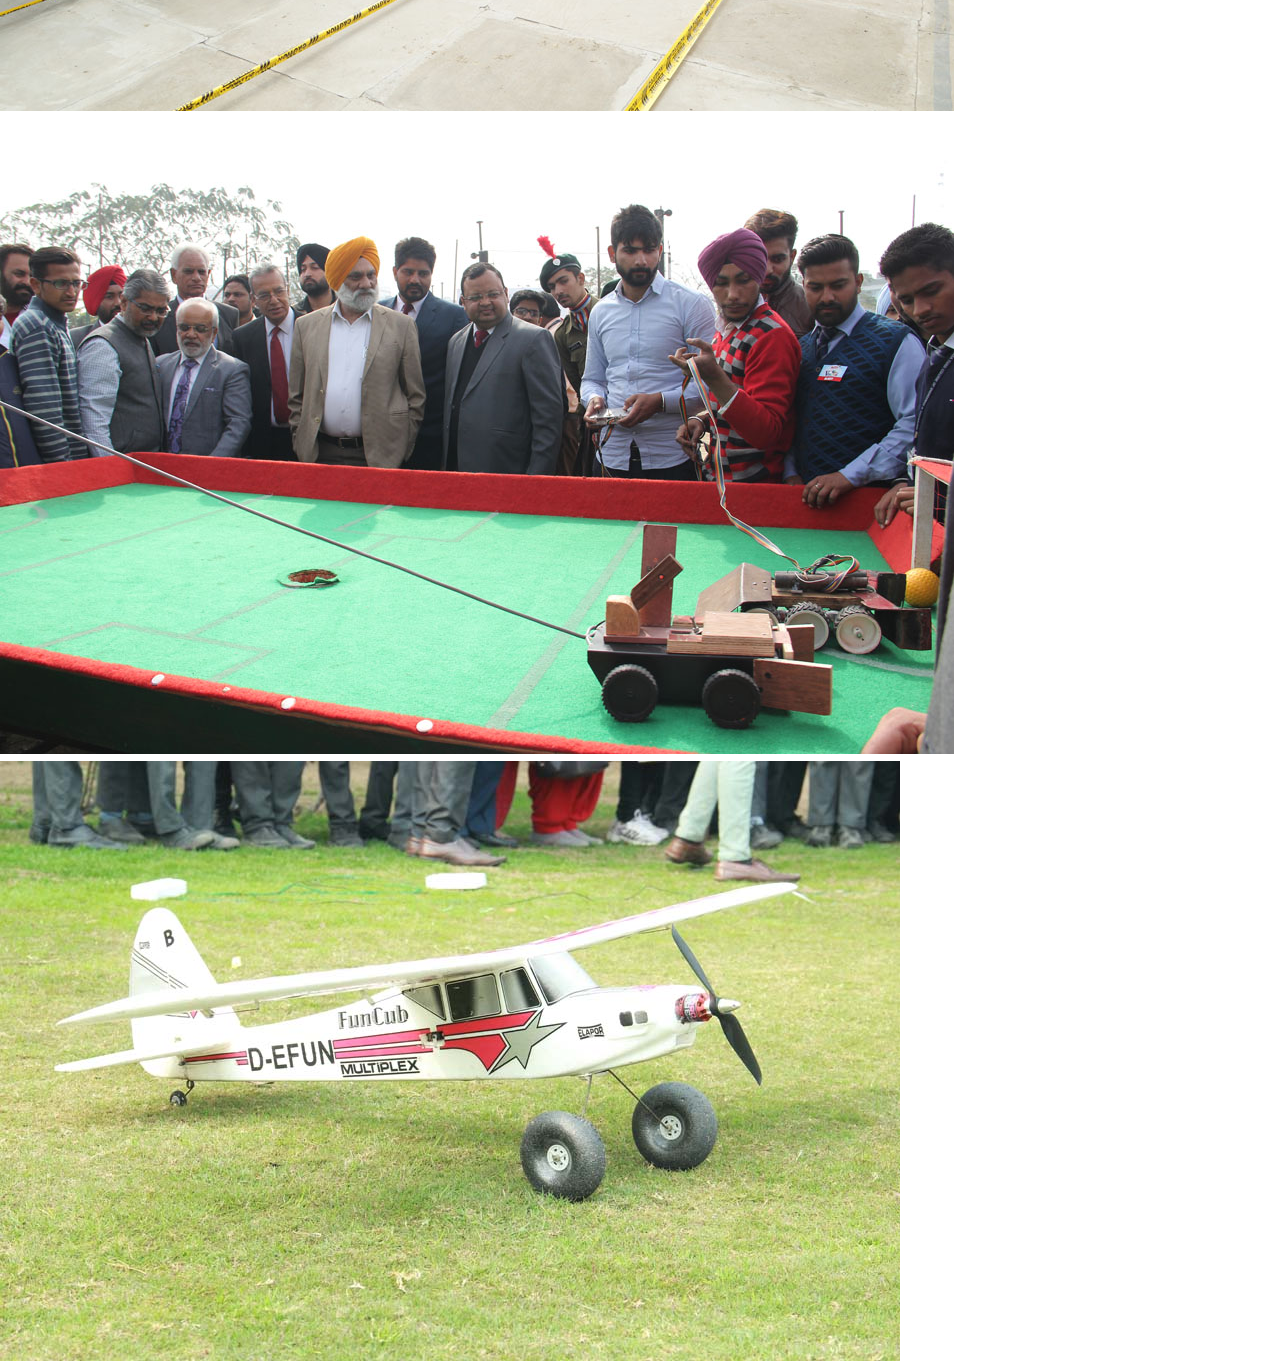
<file: more.html>
<!DOCTYPE html>
<html lang="en">
<head>
    <meta charset="UTF-8">
    <meta http-equiv="X-UA-Compatible" content="IE=edge">
    <meta name="viewport" content="width=device-width, initial-scale=1.0">
    <title>Document</title>
    <link rel="stylesheet" href="style.css">
</head>
<body>
    
<div class="more-heading">
    <h1>Events</h1>
</div>
<div class="more-image">
    <img src="./images/techno.jpg" alt="">
</div>
<div class="more-text">
    <h2>Techno world</h2>
    <p>
        Techno world is a technichal event which is organised by robotroysclub in internationol festival vibgyor in baba farid group of institution. the moto of the techno world to intoduceed the socieity to a new future which is fully technichal and tottaly advanced to today technolegy
    </p>
</div>

<div class="techo-images">
    <img src="./images/techno 2.jpg" alt="">
    <img src="./images/techno3.jpg" alt="">
    <img src="./images/techno4.jpg" alt="">
    <img src="./images/techno 5.jpg" alt="">
    <img src="./images/techno6.jpg" alt="">
    <img src="./images/techno7.jpg" alt="">
</div>






</body>
</html>
</file>
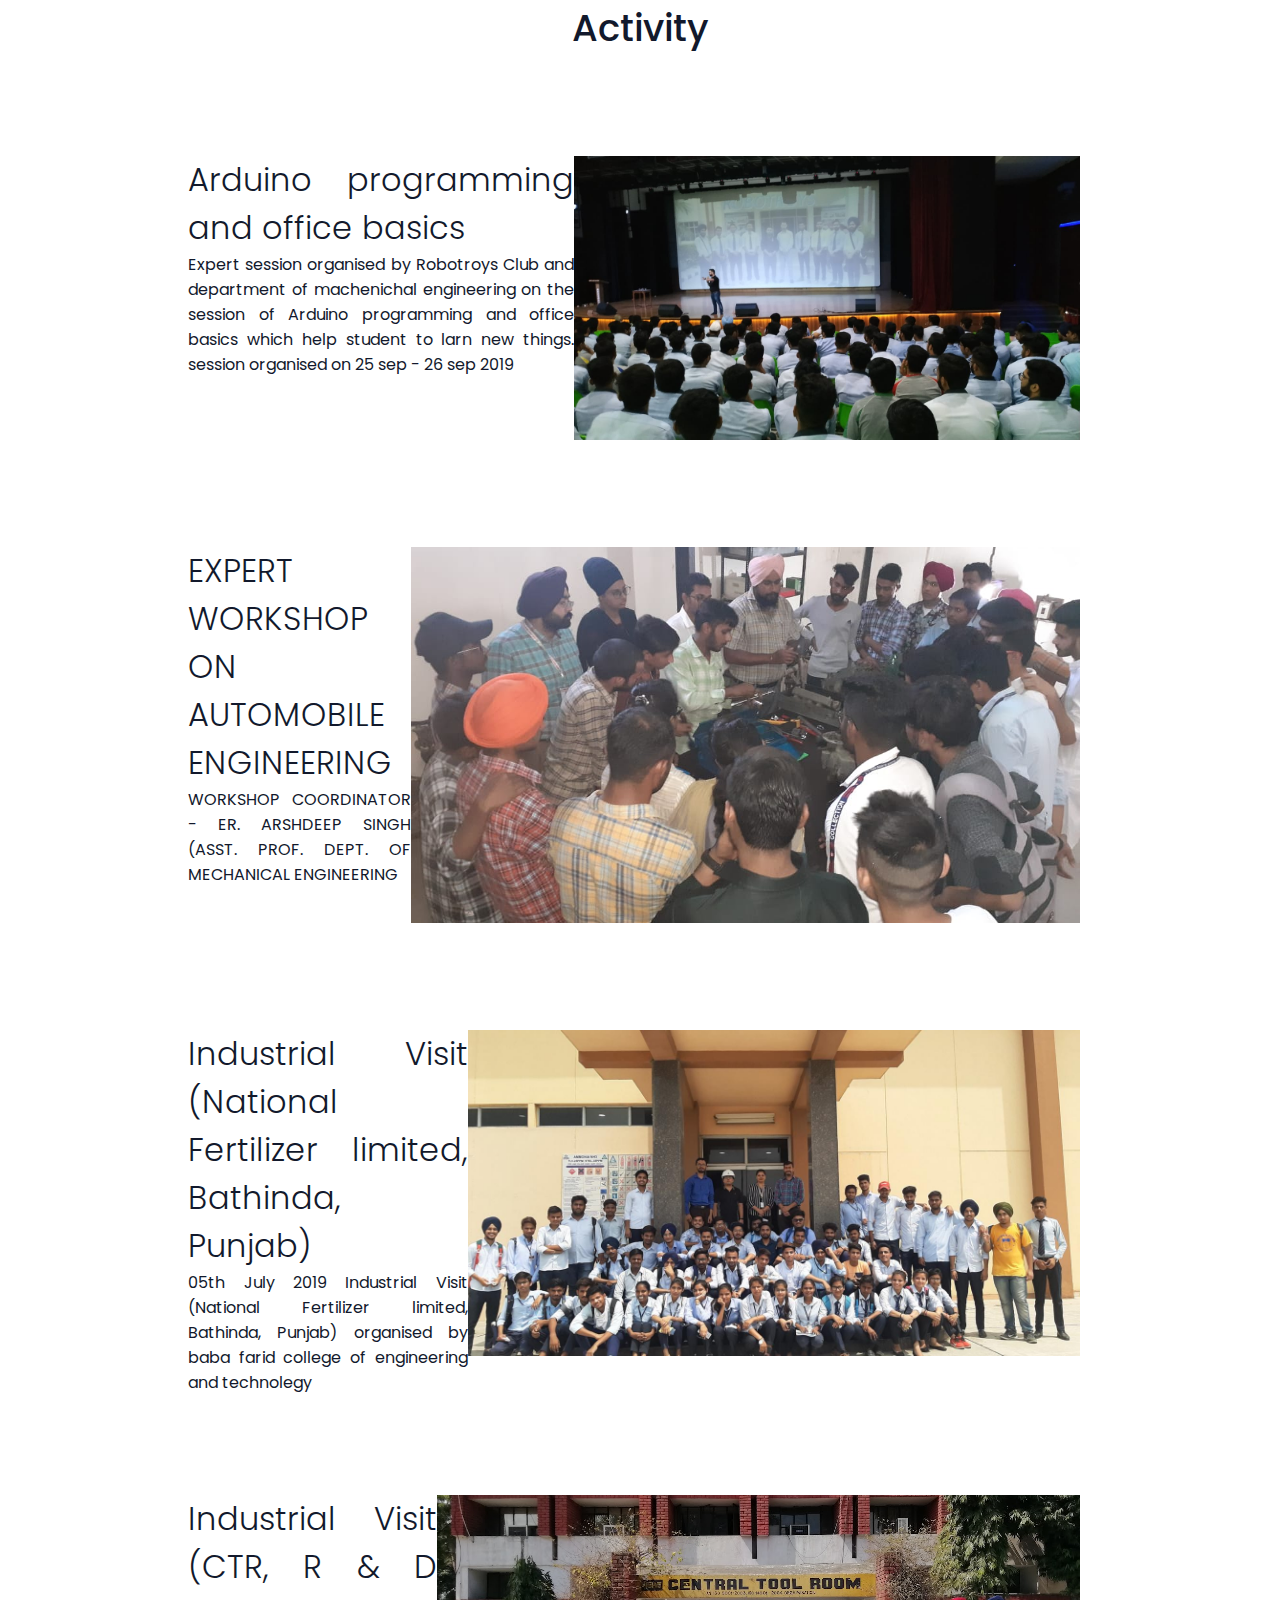
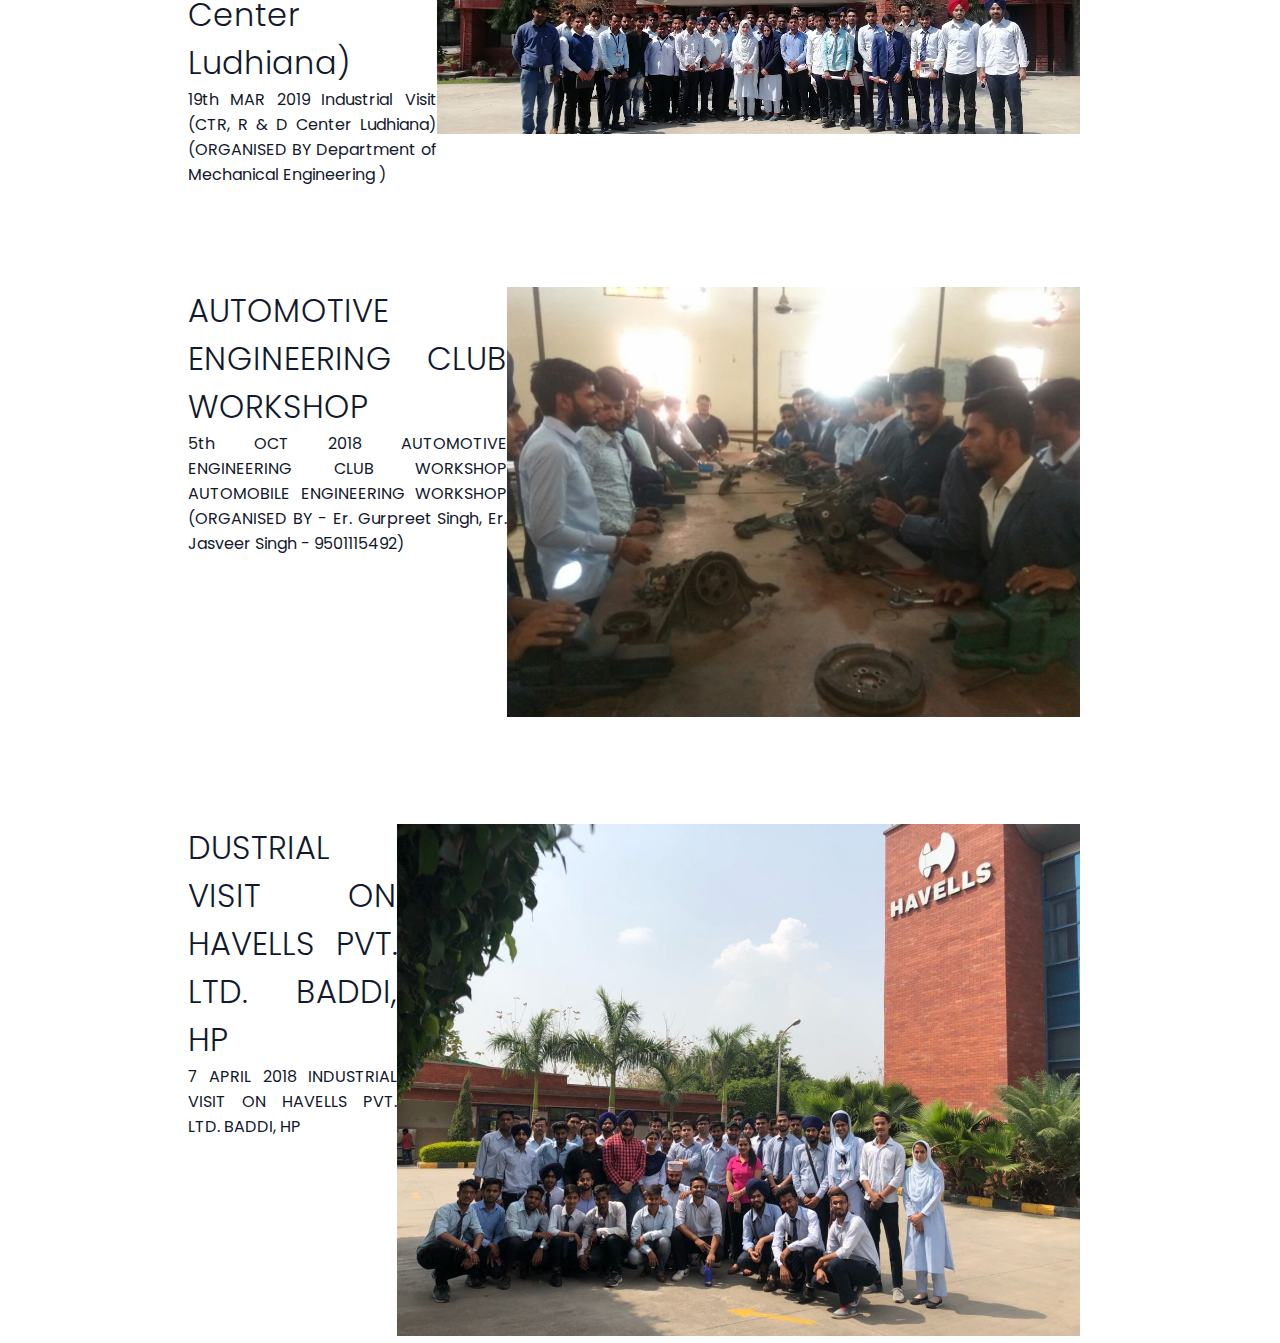
<file: previousactivity.html>
<!DOCTYPE html>
<html lang="en">
<head>
    <meta charset="UTF-8">
    <meta http-equiv="X-UA-Compatible" content="IE=edge">
    <meta name="viewport" content="width=device-width, initial-scale=1.0">
    <title>Document</title>
    <link rel="stylesheet" href="style.css">
</head>
<body>
    <section class="activity">
        <div class="activity-heading">
            <h1>
                Activity
            </h1>
        </div>
    
    
    
        <div class="airpod-main">
            <div class="airpod-image">
                <img src="./images/activity1.jpg" alt="">
            </div>
            <div class="airpod-text">
                <h2>
                    Arduino programming and office basics
                </h2>
                <p>
                Expert session organised by Robotroys Club and department of machenichal engineering on the session of Arduino programming and office basics which help student to larn new things. session organised on 25 sep - 26 sep 2019
                </p>
            </div>
        </div>


        <div class="airpod-main">
            <div class="airpod-image">
                <img src="./images/activity 2.png" alt="">
            </div>
            <div class="airpod-text">
                <h2>
                    EXPERT WORKSHOP ON AUTOMOBILE ENGINEERING
                </h2>
                <p>
                    WORKSHOP COORDINATOR  - ER. ARSHDEEP SINGH (ASST. PROF. DEPT. OF MECHANICAL ENGINEERING 
                </p>
            </div>
        </div>



        <div class="airpod-main">
            <div class="airpod-image">
                <img src="./images/activity 3.png" alt="">
            </div>
            <div class="airpod-text">
                <h2>
                    Industrial Visit (National Fertilizer limited, Bathinda, Punjab) 
                </h2>
                <p>
                    05th July 2019     Industrial Visit (National Fertilizer limited, Bathinda, Punjab) organised by baba farid college of engineering and technolegy
                </p>
            </div>
        </div>


        <div class="airpod-main">
            <div class="airpod-image">
                <img src="./images/activity 4.jpg" alt="">
            </div>
            <div class="airpod-text">
                <h2>
                    Industrial Visit (CTR, R & D Center Ludhiana) 
                </h2>
                <p>
                    19th MAR 2019 
                    Industrial Visit (CTR, R & D Center Ludhiana) 
                    
                     (ORGANISED BY Department of Mechanical Engineering ) 
                </p>
            </div>
        </div>


        <div class="airpod-main">
            <div class="airpod-image">
                <img src="./images/activity 5.jpg" alt="">
            </div>
            <div class="airpod-text">
                <h2>
                    AUTOMOTIVE  ENGINEERING CLUB WORKSHOP 
                </h2>
                <p>
                    5th OCT 2018 
                    AUTOMOTIVE  ENGINEERING CLUB WORKSHOP 
                    
                    AUTOMOBILE ENGINEERING WORKSHOP   (ORGANISED BY - Er. Gurpreet Singh, Er. Jasveer Singh - 9501115492)
                </p>
            </div>
        </div>


        <div class="airpod-main">
            <div class="airpod-image">
                <img src="./images/activity 6.jpeg" alt="">
            </div>
            <div class="airpod-text">
                <h2>
                    DUSTRIAL VISIT ON HAVELLS PVT. LTD. BADDI, HP
                </h2>
                <p>
                    7 APRIL 2018 
                    INDUSTRIAL VISIT ON HAVELLS PVT. LTD. BADDI, HP
                </p>
            </div>
        </div>


</body>
</html>
</file>
<file: style.css>
@import url("https://fonts.googleapis.com/css2?family=Poppins:wght@300;400;500&display=swap");

*{
    margin: 0;
    padding: 0;
  font-family: 'Poppins',sans-serif;
}
.nav-bar{
    background: #ffffff;
    color: rgb(0, 0, 0);
    padding: 20px;
    font-family: sans-serif;
}
.nav-bar img{
    border-radius: 50%;
    height: 55px;
    float: left;
    margin-left: 20px;
}.nav-bar .bfgi{
    border-radius: 0%;
    height: 55px;
    width: auto;
    margin-left: 225px;

}


.menu-right{
    text-align: right;
}
ul li{
    display: inline-block;
    margin: 25px 46px 4px 51px;
    list-style: none;
    
}
ul li a{
    text-decoration: none;
    color: black;

}
ul li a:hover{
    border: 1px solid black;
    border-radius: 5px;
    color: white;
    background-color: black;
    padding: 5px;
    transition: 0.2s ease-in;
}

span{
    margin: 0 20px;
    font-size: 28px;
    cursor: pointer;
    display: none;
}

.navbar ul{
  display: flex;  
  flex-direction: row;
  align-items: flex-start;
  justify-content: space-between;
  padding: 28px 69px;
}

.row{
    display: flex;
    justify-content: space-between;
    align-items: center;
    margin: 5px 0;
}
.col-1{
    flex-basis: 40%;
    position: relative;
    margin-left: 140px;
}
.col-1 h1{
    display: inline;
    font-size: 45px;
    font-family: 'Poppins',sans-serif;
    font-weight: 600;

}
.clu-head{
    display: inline-block;
    font-size: 45px;
    font-family: 'Poppins',sans-serif;
    font-weight: 600;
    color: #e3257e;


}
.cc{
    font-size: 45px;
    font-family: 'Poppins',sans-serif;
    font-weight: 600;
    color: #51aa6c;
}
.col-1 p{
    font-size: 15px;
    color: rgb(41, 38, 38);
    letter-spacing: 0.3px;
    margin-bottom: 31px;

}
.col-1 a{
    text-decoration: none;
    width: 140px;
    border: 2px solid rgb(255, 255, 255);
    box-shadow: rgba(0, 0, 0, 0.16) 0px 3px 6px, rgba(0, 0, 0, 0.23) 0px 3px 6px;
    padding: 12px 10px;
    font-weight: 500;
    outline: none;
    color: black;
    font-family: 'poppins';
    background-color: #ffffff;
    border-radius: 10px;
    box-shadow: #837d7d;
}
.col-1 a:hover{
    width: 190px;
    background-color: #e3257e;
    padding: 15px;
    border: 0px;
    color: rgb(255, 255, 255);
    transition: 0.3s ease-in-out;
}
.col-1::after{
    content: ' ';
    width: 10px;
    height: 57%;
    background: #7809c4e0;
    position: absolute;
    left: -44px;
    top: 8px;
}
.choose-head  h1{
    text-align: center;
    font-size: 35px;
    font-family: 'poppins',sans-serif;
    font-weight: 400;
    
}
.choose-head p{
    text-align: center;
    color: #837d7d;
}
.parent{
    display: flex;
    flex-direction: row;
    flex: 1 1 1;
    flex-wrap: wrap;
    justify-content: space-around;
}
  

.child{
    margin: 34px 31px;
    width: 30vh;
    height: 40vh;
    background-color: #ffffff;
    border-radius: 20px;
    box-shadow: 0 4px 8px 0 rgba(0,0,0,0.2);
  transition: 0.3s;
}
.child h2{
    margin-top: 25px;
    text-align: center;
    font-family: 'poppins',sans-serif;
    font-weight: 300;
    font-size: 25px;
}
.child img{
    display: flex;
    align-items: center;
    justify-content: center;
    margin-left: 12px ;
    margin-right: auto;
    width: auto;
    height: 20vh;
}
.child p{
    text-align: center;
    font-size: 15px;
}
.child:hover{
    box-shadow: 0 8px 16px 0 rgba(0,0,0,0.2);
}

.about-heading h1{
    font-size: 35px;
    font-family: 'poppins',sans-serif;
    font-weight: 300;
    text-align: center;
}
.about-us{
    background-color: #ffffff;
    display: flex;
    justify-content: space-around;
    align-items: center;
    margin: 65px 0px 130px;
}
.about-text{
    flex-basis: 40%;
    position: relative;
    margin-left: 140px;
    padding: auto;
}
.about-text h2{
    font-size: 25px;
    font-family: 'poppins',sans-serif;
    font-weight: 400;
    margin-bottom: 10px;
    color: #e9719e;
}
.about-text p{
    color: #7a7a7a;
    text-align: justify;
    letter-spacing: 0.2px;
}
.about-text::after{
    content: ' ';
    width: 5px;
    height: 20%;
    background: #e9719e;
    position: absolute;
    left: -20px;
    top: 1px;
    
}
.about-image{
    flex-basis: 60%;
    margin-left: 237px;
}
.about-image img{
    width: auto;
    height: 50vh;
}


#team{
    position: relative;
    top: -10vh;
    width:100%;
    min-height: 100vh;
    display: flex;
    justify-content: center;
    align-items: center;
    flex-direction: column;
}
.heading{
    font-size: 1.3rem;
    color: #2c2c2c;
    font-weight: 500;
    display: flex;
    align-items: center;
    margin: 20px;
}
.heading i{
    background-color: #507bfc;
    box-shadow: 2px 5px 30px rgba(80,123,252,0.4);
    color: #ffffff;
    width:40px;
    height: 40px;
    display: flex;
    justify-content: center;
    align-items: center;
    font-size: 0.9rem;
    margin: 0px 20px;
}
.box{
    width:266px;
    height: 340px;
    background-color: #ffffff;
    box-shadow: 2px 2px 30px rgba(0,0,0,0.05);
    display: flex;
    flex-direction: column;
    align-items: center;
    justify-content: space-between;
    padding: 20px;
    border-radius: 10px;
    margin: 20px;
    position: relative;
}
.container{
    display: flex;
    justify-content: center;
    align-items: center;
    flex-wrap: wrap;
}
.top-bar{
    width:50%;
    height: 4px;
    position: absolute;
    left: 50%;
    top: 0px;
    transform: translateX(-50%);
    background-color: #507bfc;
    border-radius: 0px 0px 10px 10px;
}
.verify{
    color:#17b667;
}
.nav{
    display: flex;
    justify-content: space-between;
    align-items: center;
    width: 100%;
}
.nav .heart{
    color: rgba(155,155,155);
}
.nav .heart:before{
    content: ' ';
    font-family: fontAwesome;
    line-height: 30px;
    z-index: 1;
    cursor: pointer;
}
.nav .heart-btn:checked ~ .heart:before{
    color: #e41934;
}
.nav .heart-btn{
    display: none;
}
.details{
    display: flex;
    justify-content: center;
    align-items: center;
    flex-direction: column;
}
.details img{
    width:100px;
    height: 100px;
    border-radius: 50%;
    overflow: hidden;
    object-fit: cover;
    object-position: center;
}
.details strong{
    font-weight: 500;
    color: #141414;
    letter-spacing: 1px;
    margin-top: 10px;
}
.details p{
    font-size: 0.8rem;
    color: #7a7a7a;
    margin: 5px 0px;
}
.btn{
    width:100%;
    display: flex;
    justify-content: center;
    align-items: center;
}
.btn a{
    color:#8b8b8b;
    padding: 8px 22px;
    border-radius: 20px;
    font-size: 0.9rem;
}
.btn a i{
    margin-right: 10px;
}
.btn a:hover{
    color: #fff;
    background-color: #507bfc;
    box-shadow: 2px 5px 15px rgba(80,123,252,0.5);
    transition: all ease 0.3s;
}
.box:hover{
    box-shadow: 2px 2px 30px rgba(4,15,49,0.1);
    transform: scale(1.01);
    transition: all ease 0.1s;
}
.member{
    display: flex;
    align-items: center;
    justify-content: center;
    position: relative;
    margin-top: 23px;
}
.member a{
    text-decoration: none;
    color:#141313;
    padding: 8px 22px;
    border-radius: 20px;
    font-size: 0.9rem;
    border-radius: 10%;
}
.member a:hover{
    color: #fff;
    background-color: #507bfc;
    box-shadow: 2px 5px 15px rgba(80,123,252,0.5);
    transition: all ease 0.3s;
}

/*====collabrtaion===*/
.collabration{
    position: relative;
}
.collab-heading{
    display: flex;
    justify-content: center;
    align-items: center;


}
.collab-heading h3{
    font-size: 25px;
    font-family: 'poppins';
    font-weight: 300;
}

.collab-image{
    display: flex;
    align-items: center;
    justify-content: space-around;
    position: relative;
    margin: 100px;
}
.collab-image img{
    height: 80px;
    width: auto;
}

/*=====collabration end==*/
.gallery-heading{
    position: relative;
    margin-top: -60px;
}
.gallery-heading h1{
    text-align: center;
    font-size: 35px;
    font-family: 'poppins',sans-serif;
    margin-top: 202px;
    font-weight: 500;
    color: black;
    
}
.img-gallery{
    width: 80%;
    margin: 100px auto 50px;
    display: grid;
    grid-template-columns: repeat(auto-fit, minmax(250px, 1fr));
    grid-gap: 30px;


}


.img-gallery img{
    width: 100%;
    cursor: pointer;
    
}
.img-gallery img:hover{
   transform: scale(0.8) rotate(-15deg);
   transition: 0.3s ease-in;
    border-radius: 20px;
    box-shadow: 0 32px 75px rgba(68,77,136,0.2);
}
.full-img span{
    position: static;
    top: 5%;
    right: 2%;
    font-size: 30px;
    color: white;
    cursor: pointer;

}
.full-img{
    width: 100%;
    height: 100vh;
    background: rgba(0,0,0,0.9);
    position: static;
    top:0;
    left: 0;
    display: none;
    align-items: center;
    justify-content: center;
}
.full-img img{
    width: 90%;
    max-width: 500px;

}
.project-heading h1{
    position: relative;
    top: 5vh;
    text-align: center;
    font-size: 35px;
    font-family: 'poppins',sans-serif;
    font-weight: 400;
}



.pro-card{
    position: relative;
    top: 8vh;
    height: 50vh;
    width:95%;
    background: #141414;
    position: relative;
    margin: 25px;
    margin-right: 25px;
    box-sizing: border-box;
    box-shadow: 2px 3px 8px 0 rgb(45, 47, 36);
    display: flex;
    flex-direction: row-reverse;
    align-items: center;
    justify-content: space-between;
    margin: 25px;
}
.pro-text{
    flex-basis: 40%;
    margin-left: 25px;
}
.pro-text h2{
    color: white;
    font-size: 25px;
    font-family: 'poppins',sans-serif;
    font-weight: 500;
    letter-spacing: 0.5px;
}
.pro-text p{
    text-align: justify;
    font-size: 15px;
    color: #bdbdbc;
    font-family: 'poppins';
    font-weight: 500;
}
.pro-text a{
    padding: 5px;
    background-color: #141414;
    border: 1px solid #b4a8a8;
    position: relative;
    top: 17px;
    border-radius: 5px;
    text-decoration: none;
    font-family: 'poppins',sans-serif;
    font-weight: 200;
    color: white;
}
.pro-text a:hover{
    padding-right: 10px;
    padding-left: 10px;
    transition: 0.5s ease-in-out;
}
.pro-image{
    flex-basis: 60%;
}
.pro-image img{
    width: 60vh;
    height: auto;
   margin-left: 103px;
}

/*======activity=====*/

.activity-heading h1{
text-align: center;
font-size: 37px;
font-family: 'poppins';
font-weight: 500;

}



.event-container {
    font-family: "poppins", sans-serif;
    max-width: 800px;
    margin: 179px auto;
  }
  
  .event-container h3.year {
    font-size: 40px;
    text-align: center;
    border-bottom: 1px solid #b1b1b1;
  }
  
  .event-container .event {
    box-shadow: 0 4px 16px -8px rgba(0, 0, 0, 0.4);
    display: flex;
    border-radius: 8px;
    margin: 32px 0;
  }
  
  .event .event-left {
    background: #222;
    min-width: 82px;
    display: flex;
    align-items: center;
    justify-content: center;
    color: #eee;
    padding: 8px 48px;
    font-weight: bold;
    text-align: center;
    border-radius: 8px 0 0 8px;
  }
  
  .event .event-left .date {
    font-size: 56px;
  }
  
  .event .event-left .month {
    font-size: 16px;
    font-weight: normal;
  }
  
  .event .event-right {
    display: flex;
    flex-direction: column;
    justify-content: center;
    padding: 0 24px;
  }
  
  .event .event-right h3.event-title {
    font-size: 24px;
    margin: 24px 0 10px 0;
    color: #218bbb;
    text-transform: uppercase;
  }
  
  .event .event-right .event-timing {
    background: #fff8ba;
    display: flex;
    align-items: center;
    justify-content: center;
    width: 100px;
    padding: 8px;
    border-radius: 16px;
    margin: 24px 0;
    font-size: 14px;
  }
  
  .event .event-right .event-timing img {
    height: 20px;
    padding-right: 8px;
  }

  /*====patent====*/

  
.patent-card{
    position: relative;
    top: 8vh;
    height: 50vh;
    width:95%;
    background: #ffffff;
    position: relative;
    margin: 25px;
    margin-right: 25px;
    box-sizing: border-box;
    box-shadow: 2px 3px 8px 0 rgb(181, 181, 181);
    display: flex;
    flex-direction: row-reverse;
    align-items: center;
    justify-content: space-between;
    margin: 25px;
}
.patent-text{
    flex-basis: 40%;
    margin-left: 25px;
}
.patent-text h2{
    color: rgb(26, 26, 26);
    font-size: 25px;
    font-family: 'poppins',sans-serif;
    font-weight: 500;
    letter-spacing: 0.5px;
}
.patent-text p{
    text-align: justify;
    font-size: 15px;
    color: #818181;
    font-family: 'poppins';
    font-weight: 500;
}
.patent-text a{
    padding: 5px;
    background-color: #ffffff;
    border: 1px solid #000000;
    position: relative;
    top: 17px;
    border-radius: 5px;
    text-decoration: none;
    font-family: 'poppins',sans-serif;
    font-weight: 200;
    color: rgb(0, 0, 0);
}
.patent-text a:hover{
    padding-right: 10px;
    padding-left: 10px;
    transition: 0.5s ease-in-out;
}
.patent-image{
    flex-basis: 60%;
}
.patent-image img{
    width: 60vh;
    height: auto;
   margin-left: 103px;
}

  /*====patent end===*/

 
.patent-card{
    position: relative;
    top: 8vh;
    height: 50vh;
    width:95%;
    background: #ffffff;
    position: relative;
    margin: 25px;
    margin-right: 25px;
    box-sizing: border-box;
    box-shadow: 2px 3px 8px 0 rgb(181, 181, 181);
    display: flex;
    flex-direction: row-reverse;
    align-items: center;
    justify-content: space-between;
    margin: 25px;
}
.patent-text{
    flex-basis: 40%;
    margin-left: 25px;
}
.patent-text h2{
    color: rgb(26, 26, 26);
    font-size: 25px;
    font-family: 'poppins',sans-serif;
    font-weight: 500;
    letter-spacing: 0.5px;
}
.patent-text p{
    text-align: justify;
    font-size: 15px;
    color: #818181;
    font-family: 'poppins';
    font-weight: 500;
}
.patent-text a{
    padding: 5px;
    background-color: #ffffff;
    border: 1px solid #000000;
    position: relative;
    top: 17px;
    border-radius: 5px;
    text-decoration: none;
    font-family: 'poppins',sans-serif;
    font-weight: 200;
    color: rgb(0, 0, 0);
}
.patent-text a:hover{
    padding-right: 10px;
    padding-left: 10px;
    transition: 0.5s ease-in-out;
}
.patent-image{
    flex-basis: 60%;
}
.patent-image img{
    width: 60vh;
    height: auto;
   margin-left: 103px;
}


  /*==airpod=====*/
.airpod-detail{
margin: auto;
padding: auto;
}
.airpod-heading{
    display: flex;
    align-items: center;
    justify-content: center;
}
.airpod-heading h1{
    text-align: center;
    font-size: 30px;
    position: relative;
    margin-top: 25px;
    font-weight: 500;
}

.airpod-main{
    position: relative;
    margin-top: 100px;
    display: flex;
    flex-direction: row-reverse;
}
.airpod-image{
    position: relative;
    margin-right: 200px;
}
.airpod-image img{
    height: auto;
    width: 260vh;

}

.airpod-text{
    position: relative;
    margin-left: 188px;
    text-align: justify;
}
.airpod-text h2{
font-weight: 300;
font-size: 32px;
font-family: 'poppins';
}


.inventor-heading{
    position: relative;
    margin-top: 40px;
}
.inventor-heading h2{
    text-align: center;
    font-size: 20px;
    font-weight: 300;

}
.inventor-main{
    position: relative;
    margin-top: 100px;
    display: flex;
    flex-direction: row-reverse;


}
.inventor-image{
    position: relative;
    margin-right: 200px;
}
.inventor-image img{
    height: auto;
    width: 40vh;

}
.inventor-text{
    position: relative;
    margin-left: 188px;
    text-align: justify;
}
.inventor-text h2{
font-weight: 300;
font-size: 20px;
font-family: 'poppins';
}

.activitylink a{
    display: flex;
    align-items: center;
    justify-content: center;
    
    text-decoration: none;
    color:#2c2c2c;
    padding: 8px 22px;
    border-radius: 20px;
    font-size: 0.9rem;
    
}
.activitylink a:hover{
    color: #fff;
    background-color: #507bfc;
    box-shadow: 2px 5px 15px rgba(80,123,252,0.5);
    transition: all ease 0.3s;
}

  /*====airpod end===*/
  
  @media (max-width: 550px) {
    .event {
      flex-direction: column;
    
    }

    .event-container .event {
        margin: 35px 44px;
      }
  
    .event .event-left {
      padding: 0;
      border-radius: 8px 8px 0 0;
    }
  
    .event .event-left .event-date .date,
    .event .event-left .event-date .month {
      display: inline-block;
      font-size: 24px;
    }
  
    .event .event-left .event-date {
      padding: 10px 0;
    }
  }
  .activity-btn{
      display: flex;
      align-items: center;
      justify-content: center;
      position: relative;
      margin-top: 25px;
  }
  .activity-btn a{
      text-decoration: none;
      padding: 10px;
      border-radius: 5%;
      background-color: black;
      color: white;
      
  }
  .activity-btn a:hover{
      background-color: white;
      color: black;
      transition: 0.5s ease-in;
  }

/*========join page=====*/


body{
	height: 100vh;
	width: 100%;
}

.contact-container{
	position: relative;
    top: 10vh;
	width: 100%;
	height: 100%;
	display: flex;
	justify-content: center;
	align-items: center;
	padding: 20px 100px;
}

.contact-container:after{
	content: '';
	position: absolute;
	width: 100%;
	height: 100%;
	left: 0;
	top: 0;
	background: url("img/bg.jpg") no-repeat center;
	background-size: cover;
	filter: blur(50px);
	z-index: -1;
}
.contact-box{
	max-width: 850px;
	display: grid;
	grid-template-columns: repeat(2, 1fr);
	justify-content: center;
	align-items: center;
	text-align: center;
	background-color: #fff;
	box-shadow: 0px 0px 19px 5px rgba(0,0,0,0.19);
}

.left{
	background: url("./images/login3d.png") no-repeat center;
	background-size: cover;
    background-color: rgb(26, 26, 224);
	height: 100%;
}

.right{
    background: rgb(73, 139, 242);
	padding: 25px 40px;
}

.contact-h2{
    color: white;
	position: relative;
	padding: 0 0 10px;
	margin-bottom: 10px;
}

.contact-h2:after{
	content: '';
    position: absolute;
    left: 50%;
    bottom: 0;
    transform: translateX(-50%);
    height: 4px;
    width: 50px;
    border-radius: 2px;
    background-color: #f8f8f8;
}

.field{
	width: 100%;
	border: 2px solid rgba(0, 0, 0, 0);
	outline: none;
	background-color: rgba(230, 230, 230, 0.6);
	padding: 0.5rem 1rem;
	font-size: 1.1rem;
	margin-bottom: 22px;
	transition: .3s;
}

.field:hover{
	background-color: rgba(0, 0, 0, 0.1);
}

textarea{
	min-height: 150px;
}

.btnc{
	width: 100%;
	padding: 0.5rem 1rem;
	background-color: #000000;
	color: rgb(248, 248, 248);
	font-size: 1.1rem;
	border: none;
	outline: none;
	cursor: pointer;
	transition: .3s;
}

.btnc:hover{
    background-color: #0b0d0e;
}

.field:focus{
    border: 2px solid rgba(30,85,250,0.47);
    background-color: #fff;
}

/*===== VARIABLES CSS =====*/

/*=== Colores ===*/
:root{
    --first-color: #12192C;
    --text-color: #8590AD;
}

/*=== Fuente y tipografia ===*/
:root{
    --body-font: 'Roboto', sans-serif;
    --big-font-size: 2rem;
    --normal-font-size: 0.938rem;
    --smaller-font-size: 0.875rem;
}



/*======our gallery=======*/
.sub-gallery-heading{
    display: flex;
    align-items: center;
    justify-content: center;

}
.sub-gallery-heading h1{
    font-size: 40px;
    font-family: 'poppins',sans-serif;
    font-weight: 600;
    color: black;
}






.footer-distributed {
    background-color: #191919;
    box-shadow: 0 1px 1px 0 rgba(0, 0, 0, 0.12);
    box-sizing: border-box;
    width: 100%;
    text-align: left;
    font: bold 16px sans-serif;
  
    padding: 55px 50px;
    margin-top: 80px;
  }
  
  .footer-distributed .footer-left,
  .footer-distributed .footer-center,
  .footer-distributed .footer-right {
    display: inline-block;
    vertical-align: top;
  }
  
  /* Footer left */
  
  .footer-distributed .footer-left {
    width: 40%;
  }
.footer-left img{
    border-radius: 50%;
}
  
  /* The company logo */
  
  .footer-distributed h3 {
    color: #ffffff;
    font: normal 36px "poppinsrj", cursive;
    margin: 0; }
  
  .footer-distributed h3 span {
    color: #5383d3;
  }
  
  /* Footer links */
  
  .footer-distributed .footer-links {
    color: #ffffff;
    margin: 20px 0 12px;
    padding: 0;
  }
  
  .footer-distributed .footer-links a {
    display: inline-block;
    line-height: 1.8;
    font-size: 15px;
    font-weight: 200;
    text-decoration: none;
    color: inherit;
  }
  .footer-distributed .footer-links a:hover{
      color: pink;
      transition: 0.2s ease-in;
  }
  
  .footer-distributed .footer-company-name {
    color: #8f9296;
    font-size: 14px;
    font-weight: normal;
    margin: 0;
  }
  
  /* Footer Center */
  
  .footer-distributed .footer-center {
    width: 35%;
  }
  
  .footer-distributed .footer-center i {
    background-color: #33383b;
    color: #ffffff;
    font-size: 25px;
    width: 38px;
    height: 38px;
    border-radius: 50%;
    text-align: center;
    line-height: 42px;
    margin: 10px 15px;
    vertical-align: middle;
  }
  
  .footer-distributed .footer-center i.fa-envelope {
    font-size: 17px;
    line-height: 38px;
  }
  
  .footer-distributed .footer-center p {
    display: inline-block;
    color: #ffffff;
    vertical-align: middle;
    margin: 0;
  }
  
  .footer-distributed .footer-center p span {
    display: block;
    font-weight: normal;
    font-size: 14px;
    line-height: 2;
  }
  
  .footer-distributed .footer-center p a {
    color: #5383d3;
    text-decoration: none;
  }
  
  /* Footer Right */
  
  .footer-distributed .footer-right {
    width: 20%;
  }
  
  .footer-distributed .footer-company-about {
    line-height: 20px;
    color: #92999f;
    font-size: 13px;
    font-weight: normal;
    margin: 0;
  }
  
  .footer-distributed .footer-company-about span {
    display: block;
    color: #ffffff;
    font-size: 14px;
    font-weight: bold;
    margin-bottom: 20px;
  }
  
  .footer-distributed .footer-icons {
    margin-top: 25px;
  }
  
  .footer-distributed .footer-icons a {
    display: inline-block;
    width: 35px;
    height: 35px;
    cursor: pointer;
    background-color: #33383b;
    border-radius: 2px;
  
    font-size: 20px;
    color: #ffffff;
    text-align: center;
    line-height: 35px;
  
    margin-right: 3px;
    margin-bottom: 5px;
  }
  









@media screen and (min-width: 768px){
    :root{
        --big-font-size: 2.5rem;
        --normal-font-size: 1rem;
    }  
}

/*===== BASE =====*/
*,::before,::after{
    box-sizing: border-box;
}
body{
    margin: 0;
    padding: 0;
    font-family: var(--body-font);
    color: var(--first-color);
}
h1{
    margin: 0;
}
a{
    text-decoration: none;
}
img{
    max-width: 100%;
    height: auto;
}
.sae .sae-heading{
    position: relative;
    display: flex;
    align-items: center;
    justify-content: center;
    font-size: 30px;
    color: black;
    font-weight: 600;
    margin-top: 91px;
}
.sae-image{
    display: flex;
    align-items: center;
    justify-content: center;

}
.sae-image img{
    margin-top: 70px;
    height: 235px;
    width: auto;
    
}
.sae-button{
    display: flex;
    align-items: center;
    justify-content: center;
    margin-top: 20px;
}
.sae-button a{
    position: relative;
    display: flex;
    position: relative;
    align-items: center;
    justify-content: center;
     color: rgb(0, 0, 0);
     box-shadow: rgba(0, 0, 0, 0.16) 0px 3px 6px, rgba(0, 0, 0, 0.23) 0px 3px 6px;
     padding: 15px;
     background-color: rgb(255, 255, 255);
    
}
.sae-button a:hover{
    background-color: rgb(0, 0, 0);
    color: rgb(250, 250, 250);
}
.veiw-img{
     display: flex;
     align-items: center;
     justify-content: center;
    color: white;
    position: relative;
    margin-top: 25px;
    padding: 10px;

}
.veiw-img a{
    background-color: black;
    text-decoration: none;
    font-size: 15px;
    font-weight: 200;
    padding: 12px;
    color: white;
}
.veiw-img a:hover{
    background-color: white;
    color: black;
    margin-left: 5px;
    margin-right: 5px;
    transition: 0.4s ease-in-out;
}



/*=====event part start====*/

.event-heading{
    position: relative;
    margin-top: 90px;
}


.event-heading h1{
    font-size: 35px;
    font-family: 'poppins',sans-serif;
    font-weight: 300;
    text-align: center;
}
.event-us{
    background-color: #ffffff;
    display: flex;
    justify-content: space-around;
    align-items: center;
    margin: 65px 0px 130px;
}
.event-text{
    flex-basis: 40%;
    position: relative;
    margin-left: -350px;
    padding: auto;
}
.event-text h2{
    font-size: 25px;
    font-family: 'poppins',sans-serif;
    font-weight: 400;
    margin-bottom: 10px;
    color: #e9719e;
}
.event-text p{
    color: #7a7a7a;
    text-align: justify;
    letter-spacing: 0.2px;
}
.event-text::after{
    content: ' ';
    width: 5px;
    height: 20%;
    background: #e9719e;
    position: absolute;
    left: -20px;
    top: 1px;
    
}
.event-image{
    flex-basis: 60%;
    margin-left: 437px;
}
.event-image img{
    width: 100%;
    height: auto;
}
.event-text a{
    text-decoration: none;
    font-family: 'poppins';
    font-weight: 200;
    background-color: rgb(0, 0, 0);
    color: white;
    padding: 15px;
}

.event-text a:hover{
    background-color: white;
    color: black;
    transition: 0.5s ease-in;
}
.more-heading h1{
text-align: center;
font-size: 35px;
font-family: 'poppins';
font-weight: 500;

}
.more-image{
    position: relative;
    margin-top: 50px;
    margin-left:606px;
}
.more-image img{
        width: 46%;
        height: 501px;
      
}
.more-text{
    position: relative;
    margin-top: 50px;

}
.more-text h1{
    text-align: center;
    font-size: 25px;
    font-weight: 300;
}
.more-text p{
    text-align: center;
    text-align: justify;

}
.techno-images{
    display: flex;
    flex-direction: row;
}
.techno-images img{
    width: 100%;
    height: 100px;
}
.winheading h1{
    text-align: center;
}
.win{
    position: relative;
    margin-top: 50px;
}
.win h2{
    text-align: center;
}



/*====event end part====*/


@media only screen and (max-width:700px){
   
    span
    {
        display: block
    }
 .nav-bar img{
     height: 69px;
     width: auto;
     margin-left: 7px;
 }
 .nav-bar .bfgi {
    height: 44px;
    margin-left: 43px;
  }
    ul li{
        display: block;
    }
    ul{
        display: none;
    }
    .row{
        flex-direction: column-reverse;
        margin: 50px 0;
    }
    .col-2{
        flex-basis: 100%;
        margin-bottom: 50px;

    }
    .col-2 .hero{
        width: 412px;
    }
    .col-1{
        flex-basis: 100%;
        margin-left: 65px;

    }
    .col-1 h1{
        font-size: 35px;
    }
    .col-1 p{
        font-size: 15px;
    }
    .parent{
    display: flex;
    align-items: center;
    margin: -4px;
    }
    .child p{
        font-size: 10px;
    }
    .about-us{
        display: flex;
        flex-direction: column-reverse;
    }
    .about-image{
        flex-basis: 100%;
        padding: 20px;
        margin-left: 20px;
    }
    .about-image img{
        width: 412px;
        height: auto;
    }
    .about-text{
     margin-left: 40px;
     margin-right: 10px;
    }
    .about-text p{
        font-size: auto;
        margin-bottom: 119px;
    }
    #team{
        position: relative;
        margin-top: 20px;
    }

    .event-us{
        display: flex;
        flex-direction: column-reverse;
    }
    .event-image{
        flex-basis: 100%;
        padding: 20px;
        margin-left: 20px;
    }
    .event-image img{
        width: 412px;
        height: auto;
    }
    .event-text{
     margin-left: 40px;
     margin-right: 10px;
    }
    .event-text p{
        font-size: auto;
        margin-bottom: 119px;
    }
    .event-heading{
        position: relative;
        margin-top: 90px;
    }
    
    

/*====collab part====*/
.collab-heading h3{
    text-align: center;
    font-weight: 500;
}
.collab-image{
    display: flex;
    flex-direction: column;
    justify-content: space-around;
}
.collab-image img{
    margin: 25px;
}

/*====collab===*/

.more-image img {
    width: 136%;
    height: 497px;
  }
  .more-image{
      position: relative;
      margin-left: 0px;
  }


    .gallery-heading{
        display: inline-block;
        align-items: center;
        position: relative;
        margin-top: 107px;
    }
    .gallery-heading h1{
       text-align: center;
       position: relative;
       margin-top: 107px;
       margin-left: 3vh;
    }
    .gallery-images{
        display: flex;
        flex-direction: column;
        align-items: center;
        justify-content: space-around;

    }
    .gallery-images img{
        width: 34vh;
        height: auto;
    }
    .veiw{
        position: relative;
        left: 16vh;
    }
    .pro-card{
        width: 90%;
        height: 101vh;
        display: flex;
        flex-direction: column;
    }
    .pro-text{
        padding: 10px;
        flex-wrap: wrap;
        flex-basis: 100%;
    }
    .pro-image{
        flex-basis: 100%;
        padding: 10px;
    }
    .pro-image img {
        width: 40vh;
        height: auto;
        margin-top: 77px;
        margin-left:17px ;
    }
    .shape1{
        width: 400px;
        height: 400px;
        top: -11rem;
        left: -6.5rem;
    }
    .shape2{
        width: 300px;
        height: 300px;
        right: -6.5rem;
    }

    .form{
        grid-template-columns: 1.5fr 1fr;
        padding: 0 2rem;
    }
    .form__content{
        width: 320px;
    }
    .form__img{
        display: block;
        width: 700px;
        justify-self: center;
    }
   .full-img{
       top: 550vh;
   }
   .mobile{
       display: none;
   }



/*====patent====*/


.patent-card{
    width: 90%;
    height: 101vh;
    display: flex;
    flex-direction: column;
}
.patent-text{
    padding: 10px;
    flex-wrap: wrap;
    flex-basis: 100%;
}
.patent-image{
    flex-basis: 100%;
    padding: 10px;
}
.patent-image img {
    width: 40vh;
    height: auto;
    margin-top: 77px;
    margin-left:17px ;
}

.airpod-main{
    display: flex;
    flex-direction: column;
}
.airpod-image {
    position: relative;
    margin-right: 7px;
  }

  .airpod-text {
    position: relative;
    margin-left: 14px;
    text-align: justify;
  }
  .inventor-main{
      display: flex;
      flex-direction: column;

  }




/*====patent closed====*/





   .contact-box{
    grid-template-columns: 1fr;
}
.left{
    height: 200px;
}
#preloader{
 background-size: 200%;
}

.footer-distributed {
    font: bold 14px sans-serif;
  }

  .footer-distributed .footer-left,
  .footer-distributed .footer-center,
  .footer-distributed .footer-right {
    display: block;
    width: 100%;
    margin-bottom: 40px;
    text-align: center;
  }

  .footer-distributed .footer-center i {
    margin-left: 0;
  }
}


#preloader{
    background: white url(./images/robotprloader.gif) no-repeat center center;
    background-size: 38%;
    height: 100vh;
    width: 100%;
    position: fixed;
    z-index: 100;
}
</file>
